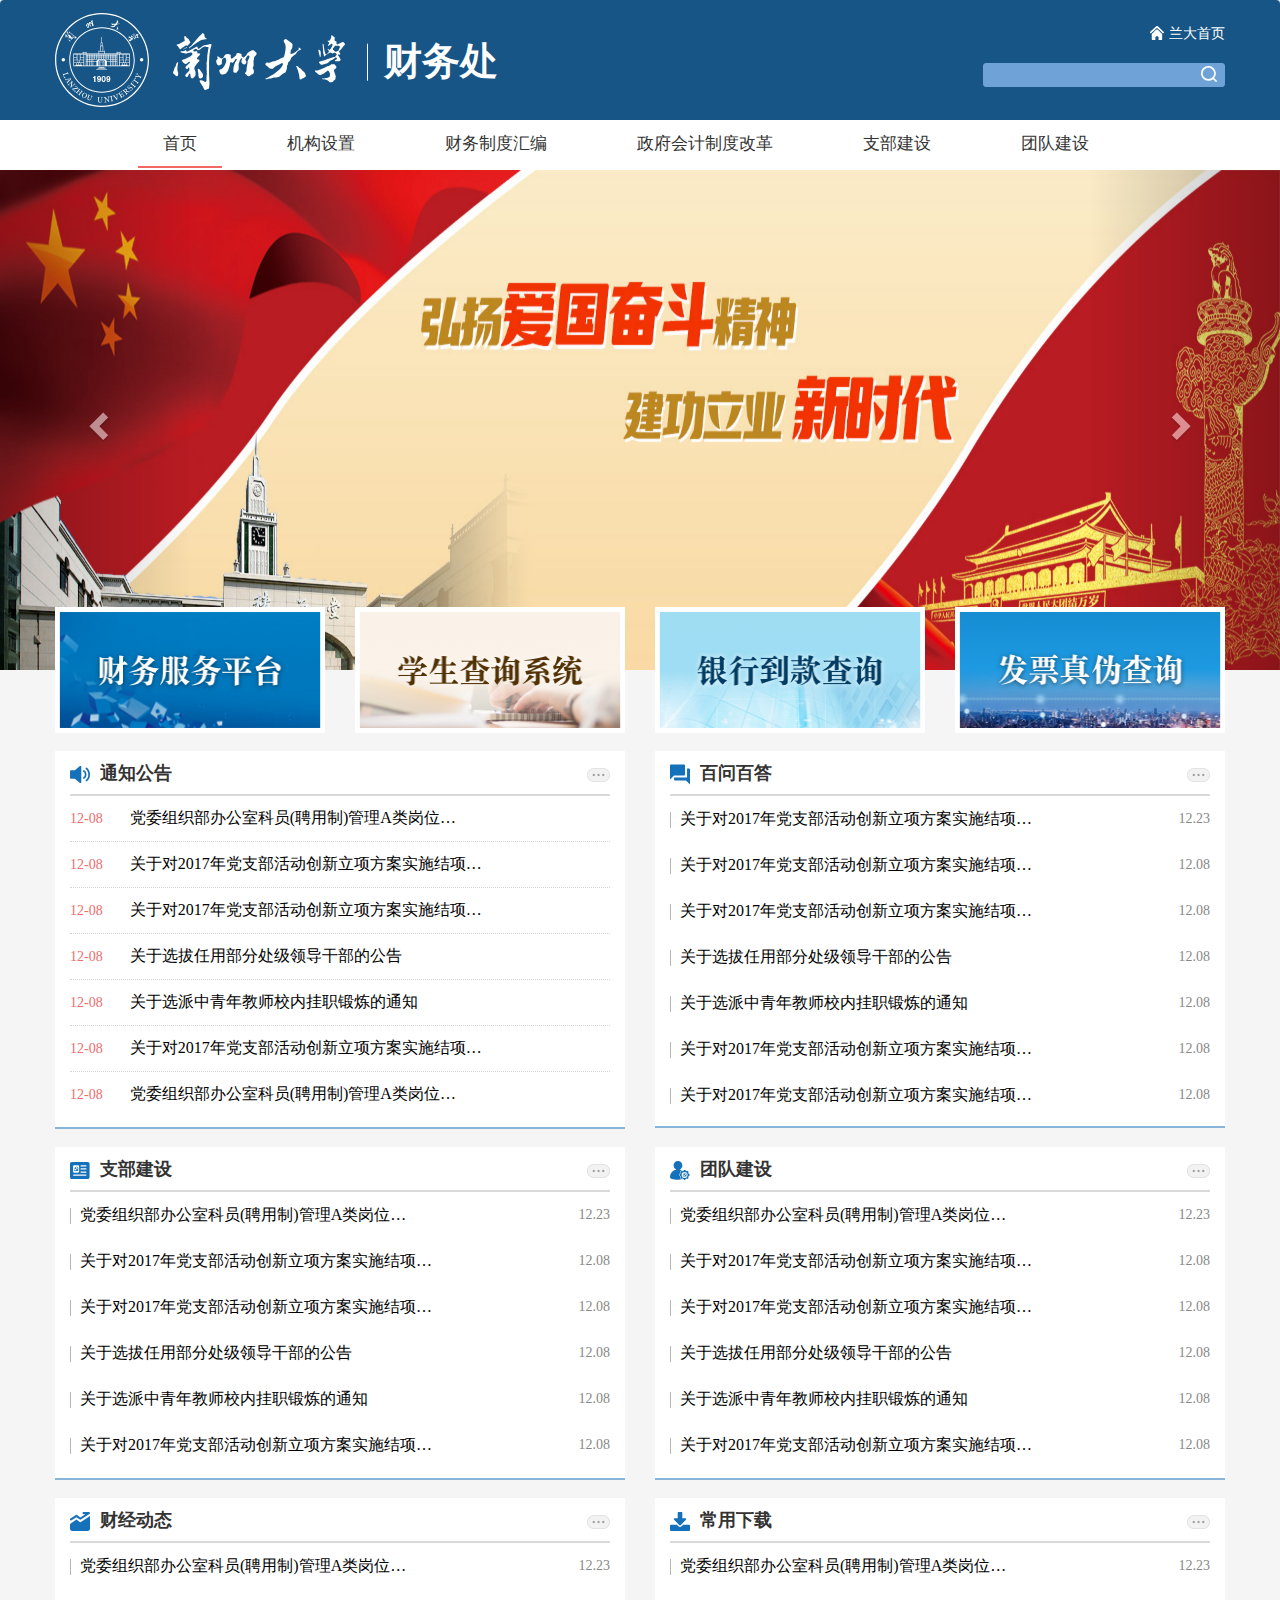
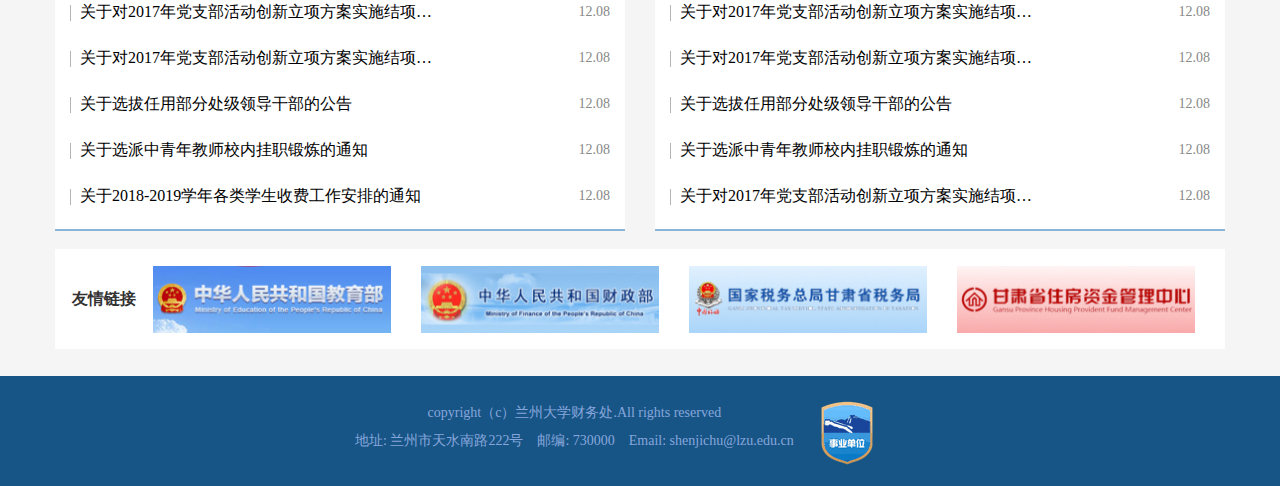
<file: lzu-cwc/index.html>
<!DOCTYPE html>
<html>
<head>
<meta content="IE=11.0000" http-equiv="X-UA-Compatible">
<meta http-equiv="Content-Type" content="text/html; charset=gb2312">
<meta http-equiv = "X-UA-Compatible" content = "chrome=1" >
<meta name="viewport" content="width=device-width,minimum-scale=1,maximum-scale=1,initial-scale=1,user-scalable=no">
<title>���ݴ�ѧ����</title>
<link rel="stylesheet" type="text/css" href="Theme/default/bootstrap-3.3.7-dist/css/bootstrap.css" />
<link rel="stylesheet" type="text/css" href="Theme/default/style.css" />
<script type="text/javascript" src="js/jquery-3.3.1.min.js"></script>	
<script type="text/javascript" src="Theme/default/bootstrap-3.3.7-dist/js/bootstrap.js"></script>
<script type="text/javascript" src="js/index.js"></script>
<script src="js/iconfont.js"></script>
</head>
<body>
<header>
	<nav class="navbar head navbar-default">
		<div class="container indent_lr15 mob_head_top">
			<div class="navbar-header indent_lr15">
				<button type="button" class="navbar-toggle collapsed" data-toggle="collapse" data-target="#bs-example-navbar-collapse-1" aria-expanded="false">
          <span class="sr-only">Toggle navigation</span>
          <span class="icon-bar"></span>
          <span class="icon-bar"></span>
          <span class="icon-bar"></span>
       </button>
			</div>
			<a class="top_left" href="">
				<img src="Theme/default/logo.svg">
			</a>
			<div class="top_right">				
				<a class="lzu_index"><img src="Theme/default/lzu_index.svg" />������ҳ</a>
				<form id="" class="input-group search_form" action="http://news.lzu.edu.cn/search/" method="get" target="_blank">
					<input type="hidden" name="human" value="yes">
					<input class="search_form_placetext" type="text" id="" value="" name="q" placeholder="">
					<button type="submit" class="btn-default" type="button">
						<img class="search_icon" src="Theme/default/search.svg" />
					</button>
				</form>
			</div>
		</div>
		
		<div class="navbar-collapse" style="background:#fff;border:none;">					
			<div class="container">					
				<div class="collapse navbar-collapse" id="bs-example-navbar-collapse-1"> 
				  <ul class="nav navbar-nav nav_style">
						<li class="dropdown">
						<a href="#" class="dropdown_menu_on">��ҳ</a>
						<ul class="dropdown-menu">
						</ul>
						</li>	
						<li class="dropdown">
						<a href="#" class="dropdown_padding">��������</a>
						<ul class="dropdown-menu">
						<li><a href="#"><span>��������</span></a></li>
						</ul>
						</li>										
						<li class="dropdown">
						<a href="#">�����ƶȻ��</a>
						<ul class="dropdown-menu">
						<li><a href="#"><span>�����ƶȻ��</span></a></li>
						<li><a href="#"><span>�����ƶȻ��</span></a></li>
						</ul>
						</li>						
						<li class="dropdown">
						<a href="#">��������ƶȸĸ�</a>
						<ul class="dropdown-menu">
							<li><a href="#"><span>��������ƶȸĸ�</span></a></li>
							<li><a href="#"><span>��������ƶȸĸ�</span></a></li>
							<li><a href="#"><span>��������ƶȸĸ�</span></a></li>
							</ul>
						</li>					
						<li class="dropdown">
						<a href="#">֧������</a>
						<ul class="dropdown-menu">			
						</ul>
						</li>					
						<li class="dropdown">
						<a href="#">�Ŷӽ���</a>
						<ul class="dropdown-menu">
						</ul>
						</li>	
	        </ul>
				</div>
			</div>
		</div>
	</nav>
	<!--����--����-->
</header>
<!--ͷ������-->
<main>
	<!--�ֲ���ʼ-->
	<div class="container-fluid">
		<div class="row">
			<div class="col-lg-12 col-xs-12 MobLunbo_minus15_style indent_lr15">
				<div id="myCarousel" class="carousel slide" data-ride="carousel">
					<!-- �ֲ���Carousel����Ŀ -->
					<div class="carousel-inner">
						<div class="item active"> 
							<img class="banner_pic" src="Theme/default/banner.jpg" alt="First slide">
						</div>
						<div class="item">
							<img class="banner_pic" src="Theme/default/bannertest.png" alt="Second slide">
						</div>
						<div class="item">
							<img class="banner_pic" src="Theme/default/bannertest1.png" alt="Third slide">
						</div>
					</div>
					<!-- �ֲ���Carousel������ -->
					<a class="left carousel-control" href="#myCarousel" role="button" data-slide="prev">
						<span class="glyphicon glyphicon-chevron-left" aria-hidden="true"></span>
						<span class="sr-only">Previous</span>
					</a>
					<a class="right carousel-control" href="#myCarousel" role="button" data-slide="next">
						<span class="glyphicon glyphicon-chevron-right" aria-hidden="true"></span>
						<span class="sr-only">Next</span>
					</a>
				</div>		
			</div>
		</div>
	</div>
	<!--�ֲ�����-->	
	<div class="clear"></div>
	<div class="container system_link indent_lr15">
		<ul class="row">
			<li class="col-lg-3 col-xs-6 "><a href=""><img src="Theme/default/FinancialServicePlatform.png"></a></li>
			<li class="col-lg-3 col-xs-6 "><a href=""><img src="Theme/default//StudentEenquirySystem.png"></a></li>
			<li class="col-lg-3 col-xs-6 "><a href=""><img src="Theme/default/BankRreceiptInquiry.png"></a></li>
			<li class="col-lg-3 col-xs-6 "><a href=""><img src="Theme/default/CheckInvoice.png"></a></li>
		</ul>
	</div>
	<div class="clear blank18"></div>
	<div class="container indent_lr15">
		<div class="row">
			<div class="col-lg-6 col-xs-12">
				<div class="item_con">
				<div class="item_title_con">
					<div class="item_title">
						֪ͨ����
						<svg class="icon" aria-hidden="true">
							<use xlink:href="#icon-gonggao"></use>
						</svg>
						<a class="more" href=""></a></div>				
				</div>
				<ul class="list_contain">
					<li class="list_notice"><span>12-08</span><a href="#" title="" target="_self">��ί��֯���칫�ҿ�Ա(Ƹ����)����A���λ��</a></li>
					<li class="list_notice"><span>12-08</span><a href="#" title="" target="_self">���ڶ�2017�굳֧������������ʵʩ���</a></li>
					<li class="list_notice"><span>12-08</span><a href="#" title="" target="_self">���ڶ�2017�굳֧������������ʵʩ���</a></li>
					<li class="list_notice"><span>12-08</span><a href="#" title="" target="_self">����ѡ�����ò��ִ����쵼�ɲ��Ĺ���</a></li>
					<li class="list_notice"><span>12-08</span><a href="#" title="" target="_self">����ѡ���������ʦУ�ڹ�ְ������֪ͨ</a></li>
					<li class="list_notice"><span>12-08</span><a href="#" title="" target="_self">���ڶ�2017�굳֧������������ʵʩ���</a></li>
					<li class="list_notice"><span>12-08</span><a href="#" title="" target="_self">��ί��֯���칫�ҿ�Ա(Ƹ����)����A���λ��</a></li>
				</ul>				
				</div>
			</div>
			<div class="col-lg-6 col-xs-12">
				<div class="item_con item_bwbd">
				<div class="item_title_con">
					<div class="item_title">
							���ʰٴ�
						<svg class="icon" aria-hidden="true">
							<use xlink:href="#icon-baiwenbaida"></use>
						</svg>
						<a class="more" href=""></a>
					</div>				
				</div>
				<ul class="list_contain">
					<li class="item_list"><span>12.23</span><a href="#" title="" target="_self">���ڶ�2017�굳֧������������ʵʩ���</a></li>
					<li class="item_list"><span>12.08</span><a href="#" title="" target="_self">���ڶ�2017�굳֧������������ʵʩ���</a></li>
					<li class="item_list"><span>12.08</span><a href="#" title="" target="_self">���ڶ�2017�굳֧������������ʵʩ���</a></li>
					<li class="item_list"><span>12.08</span><a href="#" title="" target="_self">����ѡ�����ò��ִ����쵼�ɲ��Ĺ���</a></li>
					<li class="item_list"><span>12.08</span><a href="#" title="" target="_self">����ѡ���������ʦУ�ڹ�ְ������֪ͨ</a></li>
					<li class="item_list"><span>12.08</span><a href="#" title="" target="_self">���ڶ�2017�굳֧������������ʵʩ���</a></li>
					<li class="item_list"><span>12.08</span><a href="#" title="" target="_self">���ڶ�2017�굳֧������������ʵʩ���</a></li>
				</ul>
			</div>
			</div>
		</div>
		
		<div class="row">
			<div class="col-lg-6 col-xs-12">
				<div class="item_con">
				<div class="item_title_con">
					<div class="item_title">
						֧������
						<svg class="icon" aria-hidden="true">
							<use xlink:href="#icon-zhibujianshe"></use>
						</svg>
						<a class="more" href=""></a></div>				
				</div>
				<ul class="list_contain">
					<li class="item_list"><span>12.23</span><a href="#" title="" target="_self">��ί��֯���칫�ҿ�Ա(Ƹ����)����A���λ��</a></li>
					<li class="item_list"><span>12.08</span><a href="#" title="" target="_self">���ڶ�2017�굳֧������������ʵʩ���</a></li>
					<li class="item_list"><span>12.08</span><a href="#" title="" target="_self">���ڶ�2017�굳֧������������ʵʩ���</a></li>
					<li class="item_list"><span>12.08</span><a href="#" title="" target="_self">����ѡ�����ò��ִ����쵼�ɲ��Ĺ���</a></li>
					<li class="item_list"><span>12.08</span><a href="#" title="" target="_self">����ѡ���������ʦУ�ڹ�ְ������֪ͨ</a></li>
					<li class="item_list"><span>12.08</span><a href="#" title="" target="_self">���ڶ�2017�굳֧������������ʵʩ���</a></li>
				</ul>
			</div>
			</div>
			<div class="col-lg-6 col-xs-12">
				<div class="item_con">
				<div class="item_title_con">
					<div class="item_title">
						<svg class="icon" aria-hidden="true">
							<use xlink:href="#icon-tuanduijianshe"></use>
						</svg>
						�Ŷӽ���
						<a class="more" href=""></a></div>				
				</div>
				<ul class="list_contain">
					<li class="item_list"><span>12.23</span><a href="#" title="" target="_self">��ί��֯���칫�ҿ�Ա(Ƹ����)����A���λ��</a></li>
					<li class="item_list"><span>12.08</span><a href="#" title="" target="_self">���ڶ�2017�굳֧������������ʵʩ���</a></li>
					<li class="item_list"><span>12.08</span><a href="#" title="" target="_self">���ڶ�2017�굳֧������������ʵʩ���</a></li>
					<li class="item_list"><span>12.08</span><a href="#" title="" target="_self">����ѡ�����ò��ִ����쵼�ɲ��Ĺ���</a></li>
					<li class="item_list"><span>12.08</span><a href="#" title="" target="_self">����ѡ���������ʦУ�ڹ�ְ������֪ͨ</a></li>
					<li class="item_list"><span>12.08</span><a href="#" title="" target="_self">���ڶ�2017�굳֧������������ʵʩ���</a></li>
				</ul>
			</div>
			</div>
		</div>

		
		<div class="row">
			<div class="col-lg-6 col-xs-12">
				<div class="item_con">
				<div class="item_title_con">
					<div class="item_title">
						�ƾ���̬
						<svg class="icon" aria-hidden="true">
							<use xlink:href="#icon-caijingdongtai"></use>
						</svg>
						<a class="more" href=""></a></div>				
				</div>
				<ul class="list_contain">
					<li class="item_list"><span>12.23</span><a href="#" title="" target="_self">��ί��֯���칫�ҿ�Ա(Ƹ����)����A���λ��</a></li>
					<li class="item_list"><span>12.08</span><a href="#" title="" target="_self">���ڶ�2017�굳֧������������ʵʩ���</a></li>
					<li class="item_list"><span>12.08</span><a href="#" title="" target="_self">���ڶ�2017�굳֧������������ʵʩ���</a></li>
					<li class="item_list"><span>12.08</span><a href="#" title="" target="_self">����ѡ�����ò��ִ����쵼�ɲ��Ĺ���</a></li>
					<li class="item_list"><span>12.08</span><a href="#" title="" target="_self">����ѡ���������ʦУ�ڹ�ְ������֪ͨ</a></li>
					<li class="item_list"><span>12.08</span><a href="#" title="" target="_self">����2018-2019ѧ�����ѧ���շѹ������ŵ�֪ͨ</a></li>
					</ul>
				</div>
			</div>
			<div class="col-lg-6 col-xs-12">
				<div class="item_con">
				<div class="item_title_con">
					<div class="item_title">
						��������
						<svg class="icon" aria-hidden="true">
							<use xlink:href="#icon-changyongxiazai"></use>
						</svg>
						<a class="more" href=""></a>
					</div>				
				</div>
				<ul class="list_contain">
					<li class="item_list"><span>12.23</span><a href="#" title="" target="_self">��ί��֯���칫�ҿ�Ա(Ƹ����)����A���λ��</a></li>
					<li class="item_list"><span>12.08</span><a href="#" title="" target="_self">���ڶ�2017�굳֧������������ʵʩ���</a></li>
					<li class="item_list"><span>12.08</span><a href="#" title="" target="_self">���ڶ�2017�굳֧������������ʵʩ���</a></li>
					<li class="item_list"><span>12.08</span><a href="#" title="" target="_self">����ѡ�����ò��ִ����쵼�ɲ��Ĺ���</a></li>
					<li class="item_list"><span>12.08</span><a href="#" title="" target="_self">����ѡ���������ʦУ�ڹ�ְ������֪ͨ</a></li>
					<li class="item_list"><span>12.08</span><a href="#" title="" target="_self">���ڶ�2017�굳֧������������ʵʩ���</a></li>
					</ul>
			</div>
			</div>
		</div>

		<div class="row">
			<div class="link">
				<div class="link_con">
			<span class="col-lg-1 col-xs-12 indent_la15 ">��������</span>
			<ul class="col-lg-11 col-xs-12 indent_lr15 ">				
				<li class="col-lg-3 col-xs-12 link_list"><a href=""><img src="Theme/default//jiaoYuBu.jpg"/></a></li>
				<li class="col-lg-3 col-xs-12 link_list"><a href=""><img src="Theme/default/caiZhengBu.jpg"/></a></li>
				<li class="col-lg-3 col-xs-12 link_list"><a href=""><img src="Theme/default/shuiWuJu.jpg"/></a></li>
				<li class="col-lg-3 col-xs-12 link_list"><a href=""><img src="Theme/default/zhuFangGuanLiZhongXin.jpg"/></a></li>
			</ul>
			</div>
			</div>
		</div>

	</div>
</main>
<footer>
	<div class="container-fluid">
		<div class="container ">
			<div class="footer_text">
			<span>
			copyright��c�����ݴ�ѧ����.All rights reserved<br/>��ַ: ��������ˮ��·222�š��ʱ�: 730000��Email: shenjichu@lzu.edu.cn<br />
	    </span>
		<a href="http://bszs.conac.cn/sitename?method=show&id=5701B3C7A3E46C8FE053022819AC1458" target="_blank"><img src="Theme/default/shiye_icon.png" /></a>	
		</div>
		</div>
	</div>
</footer>
	
</body>
</html>
</file>
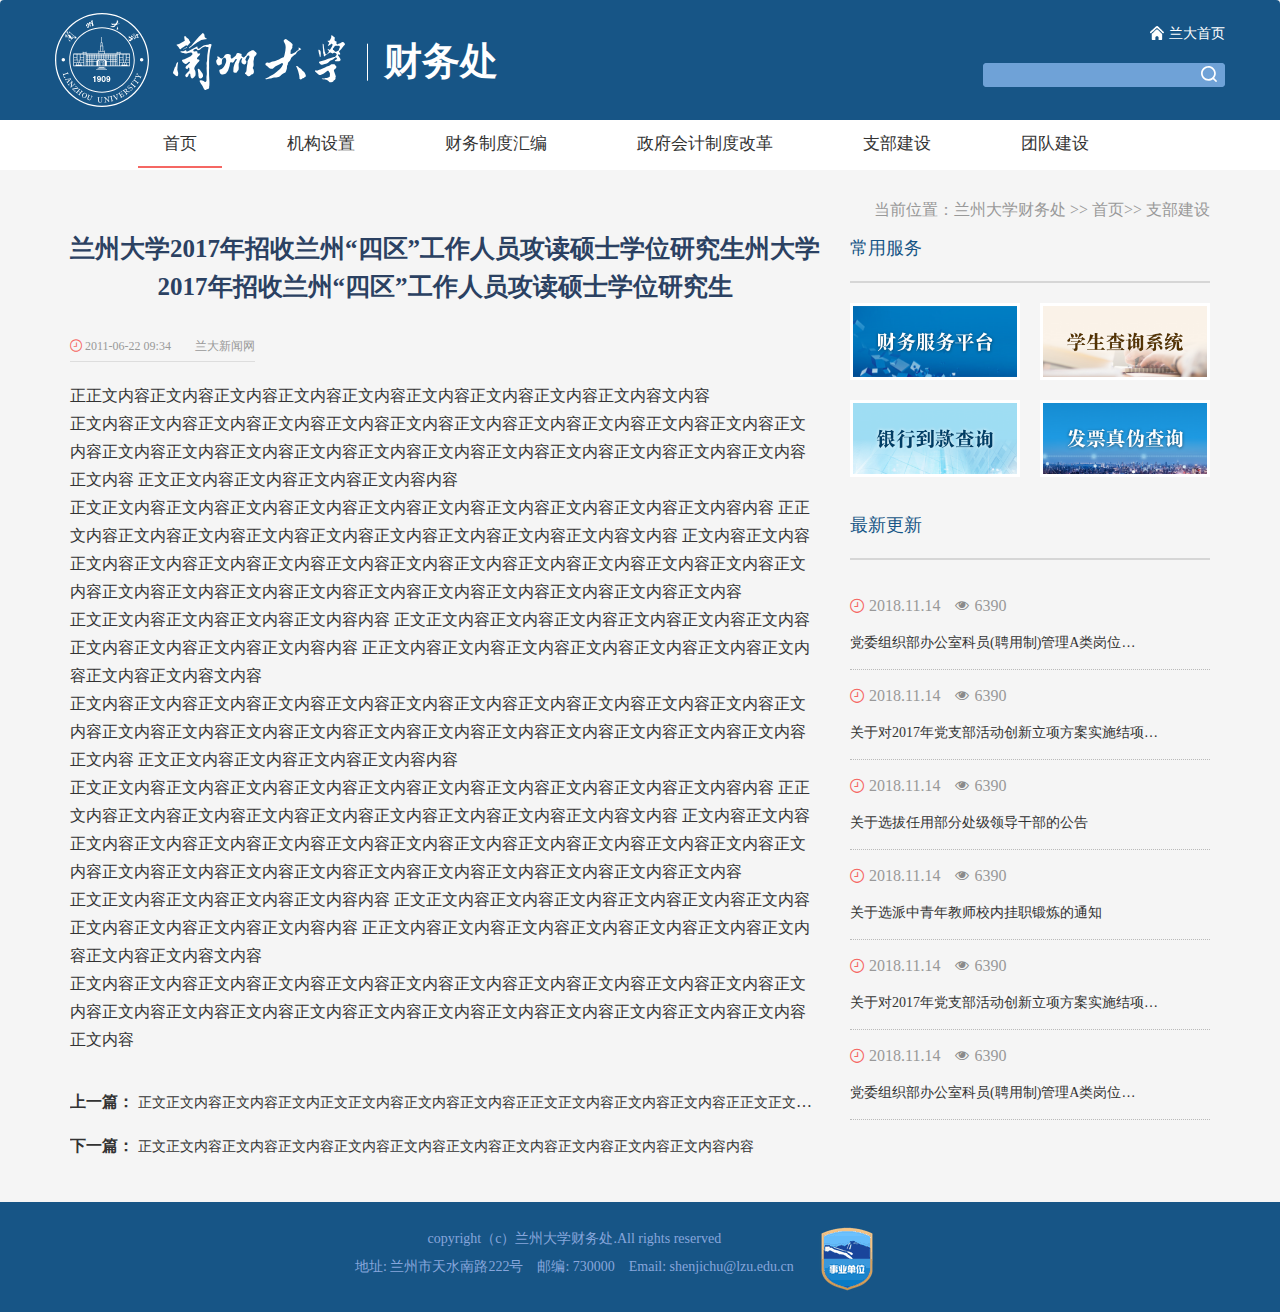
<file: lzu-cwc/article.html>
<!DOCTYPE html>
<html>
<head>
<meta content="IE=11.0000" http-equiv="X-UA-Compatible">
<meta http-equiv="Content-Type" content="text/html; charset=gb2312">
<meta http-equiv = "X-UA-Compatible" content = "chrome=1" >
<meta name="viewport" content="width=device-width,minimum-scale=1,maximum-scale=1,initial-scale=1,user-scalable=no">
<title>���ݴ�ѧ����</title>
<link rel="stylesheet" type="text/css" href="Theme/default/bootstrap-3.3.7-dist/css/bootstrap.css" />
<link rel="stylesheet" type="text/css" href="Theme/default/style.css" />
<link rel="stylesheet" type="text/css" href="Theme/default/iconfont.css" />
<script type="text/javascript" src="js/jquery-3.3.1.min.js"></script>	
<script type="text/javascript" src="Theme/default/bootstrap-3.3.7-dist/js/bootstrap.js"></script>
<script type="text/javascript" src="js/index.js"></script>
<script src="js/iconfont.js"></script>
</head>
<body>
<header>
	<nav class="navbar head navbar-default">
		<div class="container indent_lr15 mob_head_top">
			<div class="navbar-header indent_lr15">
				<button type="button" class="navbar-toggle collapsed" data-toggle="collapse" data-target="#bs-example-navbar-collapse-1" aria-expanded="false">
          <span class="sr-only">Toggle navigation</span>
          <span class="icon-bar"></span>
          <span class="icon-bar"></span>
          <span class="icon-bar"></span>
       </button>
			</div>
			<a class="top_left" href="">
				<img src="Theme/default/logo.svg">
			</a>
			<div class="top_right">				
				<a class="lzu_index"><img src="Theme/default/lzu_index.svg" />������ҳ</a>
				<form id="" class="input-group search_form" action="http://news.lzu.edu.cn/search/" method="get" target="_blank">
					<input type="hidden" name="human" value="yes">
					<input class="search_form_placetext" type="text" id="" value="" name="q" placeholder="">
					<button type="submit" class="btn-default" type="button">
						<img class="search_icon" src="Theme/default/search.svg" />
					</button>
				</form>
			</div>
		</div>
		
		<div class="navbar-collapse" style="background:#fff;border:none;">					
			<div class="container">					
				<div class="collapse navbar-collapse" id="bs-example-navbar-collapse-1"> 
				  <ul class="nav navbar-nav nav_style">
						<li class="dropdown">
						<a href="#" class="dropdown_menu_on">��ҳ</a>
						<ul class="dropdown-menu">
						</ul>
						</li>	
						<li class="dropdown">
						<a href="#" class="dropdown_padding">��������</a>
						<ul class="dropdown-menu">
						<li><a href="#"><span>��������</span></a></li>
						</ul>
						</li>										
						<li class="dropdown">
						<a href="#">�����ƶȻ��</a>
						<ul class="dropdown-menu">
						<li><a href="#"><span>�����ƶȻ��</span></a></li>
						<li><a href="#"><span>�����ƶȻ��</span></a></li>
						</ul>
						</li>						
						<li class="dropdown">
						<a href="#">��������ƶȸĸ�</a>
						<ul class="dropdown-menu">
							<li><a href="#"><span>��������ƶȸĸ�</span></a></li>
							<li><a href="#"><span>��������ƶȸĸ�</span></a></li>
							<li><a href="#"><span>��������ƶȸĸ�</span></a></li>
							</ul>
						</li>					
						<li class="dropdown">
						<a href="#">֧������</a>
						<ul class="dropdown-menu">			
						</ul>
						</li>					
						<li class="dropdown">
						<a href="#">�Ŷӽ���</a>
						<ul class="dropdown-menu">
						</ul>
						</li>	
	        </ul>
				</div>
			</div>
		</div>
	</nav>
	<!--����--����-->
</header>
<!--ͷ������-->
<main>	
	<div class="container indent_lr15">
		<div class="row">
			<div class="positions position_list_art col-lg-12 col-xs-12">
				<p class="indent_lrMinus15">��ǰλ�ã�<a href="#">���ݴ�ѧ����</a> >> <a href="#">��ҳ>> </a>֧������</p>
			</div>
		</div>		
		<section class="row main_sec">
			<div class="col-lg-8 col-xs-12">
				<div class="article">
					<h3>���ݴ�ѧ2017����������&ldquo;����&rdquo;������Ա����˶ʿѧλ�о����ݴ�ѧ2017����������&ldquo;����&rdquo;������Ա����˶ʿѧλ�о���</h3>  
				   <div class="infoBox">
						<i class="iconfont icon-shizhong3"></i>
						 2011-06-22 09:34&emsp;&emsp;����������
				   </div>
				  <div id="news">
						<p>	 
						��������������������������������������������������������������������������������<br/>
				
						������������������������������������������������������������������������������������������������������������������������������������������������������������������������������������������������
						����������������������������������������<br/>
				
						����������������������������������������������������������������������������������������
						��������������������������������������������������������������������������������
				
						������������������������������������������������������������������������������������������������������������������������������������������������������������������������������������������������<br/>
				
						����������������������������������������
				
						����������������������������������������������������������������������������������������
						��������������������������������������������������������������������������������<br/>
				
						������������������������������������������������������������������������������������������������������������������������������������������������������������������������������������������������
				
						����������������������������������������<br/>
				
						����������������������������������������������������������������������������������������
						��������������������������������������������������������������������������������
				
						������������������������������������������������������������������������������������������������������������������������������������������������������������������������������������������������<br/>
				
						����������������������������������������
				
						����������������������������������������������������������������������������������������
						��������������������������������������������������������������������������������<br/>
				
						������������������������������������������������������������������������������������������������������������������������������������������������������������������������������������������������
						</p>
					</div>		  
					<div class="clear blank20"></div>				
					<div class="clear blank10"></div>
				<div class="other">
				  <p><strong>��һƪ��</strong> <a href="">����������������������������������������������������������������������������������������������������������������������������������������������������������������������������������������������������������������</a> </p>
				  <p><strong>��һƪ��</strong> <a href="">����������������������������������������������������������������������������������������</a> </p>
				</div>
			</div>
			</div>				
			<div class="col-lg-4 col-xs-12">
				<div class="rmain_top">
					<h2>���÷���</h2>
					<ul class="sub_sys_link">
						<li><a href=""><img src="Theme/default/FinancialServicePlatform.png"></a></li>
						<li><a href=""><img src="Theme/default//StudentEenquirySystem.png"></a></li>
						<li><a href=""><img src="Theme/default/BankRreceiptInquiry.png"></a></li>
						<li><a href=""><img src="Theme/default/CheckInvoice.png"></a></li>
					</ul>
				</div>
				<div class="clear blank20"></div>
				<div class="lastupdate">
					<h2>���¸���</h2>
					<ul>
						<li>
							<div class="thumb"><i class="iconfont icon-shizhong3"></i>2018.11.14<i class="iconfont icon-yanjing1-copy"></i>6390</div>
							<a href="">��ί��֯���칫�ҿ�Ա(Ƹ����)����A���λ��</a>
						</li>
						<li>
							<div class="thumb"><i class="iconfont icon-shizhong3"></i>2018.11.14<i class="iconfont icon-yanjing1-copy"></i>6390</div>
							<a href="">���ڶ�2017�굳֧������������ʵʩ���</a>
						</li>
						<li>
							<div class="thumb"><i class="iconfont icon-shizhong3"></i>2018.11.14<i class="iconfont icon-yanjing1-copy"></i>6390</div>
							<a href="">����ѡ�����ò��ִ����쵼�ɲ��Ĺ���</a>
						</li>
						<li>
							<div class="thumb"><i class="iconfont icon-shizhong3"></i>2018.11.14<i class="iconfont icon-yanjing1-copy"></i>6390</div>
							<a href="">����ѡ���������ʦУ�ڹ�ְ������֪ͨ</a>
						</li>
						<li>
							<div class="thumb"><i class="iconfont icon-shizhong3"></i>2018.11.14<i class="iconfont icon-yanjing1-copy"></i>6390</div>
							<a href="">���ڶ�2017�굳֧������������ʵʩ���</a>
						</li>
						<li>
							<div class="thumb"><i class="iconfont icon-shizhong3"></i>2018.11.14<i class="iconfont icon-yanjing1-copy"></i>6390</div>
							<a href="">��ί��֯���칫�ҿ�Ա(Ƹ����)����A���λ��</a>
						</li>
					</ul>
			</div>
			</div>
		</section>	
	</div>
</main>
<footer>
	<div class="container-fluid">
		<div class="container ">
			<div class="footer_text">
			<span>
			copyright��c�����ݴ�ѧ����.All rights reserved<br/>��ַ: ��������ˮ��·222�š��ʱ�: 730000��Email: shenjichu@lzu.edu.cn<br />
	    </span>
		<a href="http://bszs.conac.cn/sitename?method=show&id=5701B3C7A3E46C8FE053022819AC1458" target="_blank"><img src="Theme/default/shiye_icon.png" /></a>	
		</div>
		</div>
	</div>
</footer>

</body>
</html>
</file>
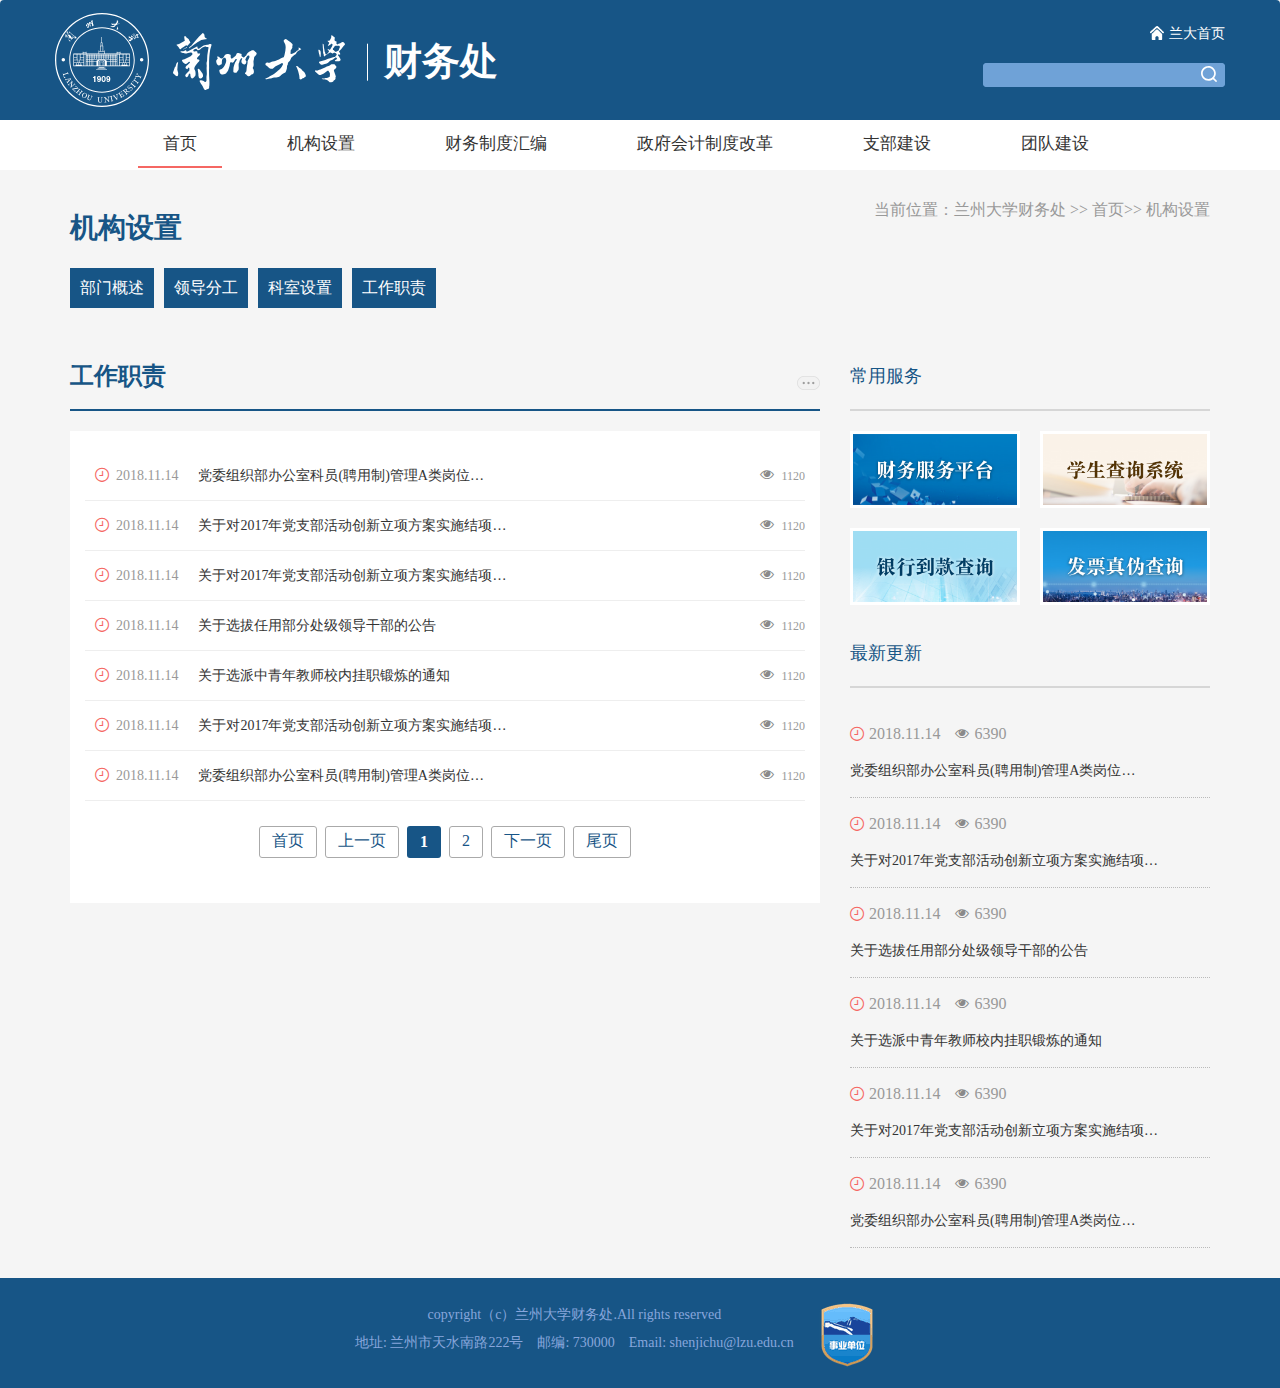
<file: lzu-cwc/list.html>
<!DOCTYPE html>
<html>
<head>
<meta content="IE=11.0000" http-equiv="X-UA-Compatible">
<meta http-equiv="Content-Type" content="text/html; charset=gb2312">
<meta http-equiv = "X-UA-Compatible" content = "chrome=1" >
<meta name="viewport" content="width=device-width,minimum-scale=1,maximum-scale=1,initial-scale=1,user-scalable=no">
<title>���ݴ�ѧ����</title>
<link rel="stylesheet" type="text/css" href="Theme/default/bootstrap-3.3.7-dist/css/bootstrap.css" />
<link rel="stylesheet" type="text/css" href="Theme/default/style.css" />
<link rel="stylesheet" type="text/css" href="Theme/default/iconfont.css" />
<script type="text/javascript" src="js/jquery-3.3.1.min.js"></script>	
<script type="text/javascript" src="Theme/default/bootstrap-3.3.7-dist/js/bootstrap.js"></script>
<script type="text/javascript" src="js/index.js"></script>
<script src="js/iconfont.js"></script>
</head>
<body>
<header>
	<nav class="navbar head navbar-default">
		<div class="container indent_lr15 mob_head_top">
			<div class="navbar-header indent_lr15">
				<button type="button" class="navbar-toggle collapsed" data-toggle="collapse" data-target="#bs-example-navbar-collapse-1" aria-expanded="false">
          <span class="sr-only">Toggle navigation</span>
          <span class="icon-bar"></span>
          <span class="icon-bar"></span>
          <span class="icon-bar"></span>
       </button>
			</div>
			<a class="top_left" href="">
				<img src="Theme/default/logo.svg">
			</a>
			<div class="top_right">				
				<a class="lzu_index"><img src="Theme/default/lzu_index.svg" />������ҳ</a>
				<form id="" class="input-group search_form" action="http://news.lzu.edu.cn/search/" method="get" target="_blank">
					<input type="hidden" name="human" value="yes">
					<input class="search_form_placetext" type="text" id="" value="" name="q" placeholder="">
					<button type="submit" class="btn-default" type="button">
						<img class="search_icon" src="Theme/default/search.svg" />
					</button>
				</form>
			</div>
		</div>
		
		<div class="navbar-collapse" style="background:#fff;border:none;">					
			<div class="container">					
				<div class="collapse navbar-collapse" id="bs-example-navbar-collapse-1"> 
				  <ul class="nav navbar-nav nav_style">
						<li class="dropdown">
						<a href="#" class="dropdown_menu_on">��ҳ</a>
						<ul class="dropdown-menu">
						</ul>
						</li>	
						<li class="dropdown">
						<a href="#" class="dropdown_padding">��������</a>
						<ul class="dropdown-menu">
						<li><a href="#"><span>��������</span></a></li>
						</ul>
						</li>										
						<li class="dropdown">
						<a href="#">�����ƶȻ��</a>
						<ul class="dropdown-menu">
						<li><a href="#"><span>�����ƶȻ��</span></a></li>
						<li><a href="#"><span>�����ƶȻ��</span></a></li>
						</ul>
						</li>						
						<li class="dropdown">
						<a href="#">��������ƶȸĸ�</a>
						<ul class="dropdown-menu">
							<li><a href="#"><span>��������ƶȸĸ�</span></a></li>
							<li><a href="#"><span>��������ƶȸĸ�</span></a></li>
							<li><a href="#"><span>��������ƶȸĸ�</span></a></li>
							</ul>
						</li>					
						<li class="dropdown">
						<a href="#">֧������</a>
						<ul class="dropdown-menu">			
						</ul>
						</li>					
						<li class="dropdown">
						<a href="#">�Ŷӽ���</a>
						<ul class="dropdown-menu">
						</ul>
						</li>	
	        </ul>
				</div>
			</div>
		</div>
	</nav>
	<!--����--����-->
</header>
<!--ͷ������-->
<main>	
	<div class="container indent_lr15">
		<section class="row nav_sec">
			<div class="col-lg-12 col-xs-12">
			<div class="title_sec">
				<h3 class="col-lg-8 col-xs-12">
				��������
				</h3>				
				<div class="positions col-lg-4 col-xs-12">
				<p>��ǰλ�ã�<a href="#">���ݴ�ѧ����</a> >> <a href="#">��ҳ>> </a>��������</p>
				</div>				
				<div class="col-lg-12 col-xs-12">
				<ul>
					<li><a href="">���Ÿ���</a></li>
					<li><a href="">�쵼�ֹ�</a></li>
					<li><a href="">��������</a></li>
					<li><a href="">����ְ��</a></li>
				</ul>
				</div>
			</div>
		</div>	
		</section>	
		<section class="row main_sec">
			<div class="col-lg-8 col-xs-12">
				<div class="lmain_item_con">
					<h2>����ְ��<a class="more_sec" href=""></a></h2>
					<ul class="lmain_item_listpage">
						<li><span><i class="iconfont icon-shizhong3"></i>2018.11.14</span><span><i class="iconfont icon-yanjing1-copy"></i>1120</span><a href="#" title="" target="_self">��ί��֯���칫�ҿ�Ա(Ƹ����)����A���λ��</a></li>
						<li><span><i class="iconfont icon-shizhong3"></i>2018.11.14</span><span><i class="iconfont icon-yanjing1-copy"></i>1120</span><a href="#" title="" target="_self">���ڶ�2017�굳֧������������ʵʩ���</a></li>
						<li><span><i class="iconfont icon-shizhong3"></i>2018.11.14</span><span><i class="iconfont icon-yanjing1-copy"></i>1120</span><a href="#" title="" target="_self">���ڶ�2017�굳֧������������ʵʩ���</a></li>
						<li><span><i class="iconfont icon-shizhong3"></i>2018.11.14</span><span><i class="iconfont icon-yanjing1-copy"></i>1120</span><a href="#" title="" target="_self">����ѡ�����ò��ִ����쵼�ɲ��Ĺ���</a></li>
						<li><span><i class="iconfont icon-shizhong3"></i>2018.11.14</span><span><i class="iconfont icon-yanjing1-copy"></i>1120</span><a href="#" title="" target="_self">����ѡ���������ʦУ�ڹ�ְ������֪ͨ</a></li>
						<li><span><i class="iconfont icon-shizhong3"></i>2018.11.14</span><span><i class="iconfont icon-yanjing1-copy"></i>1120</span><a href="#" title="" target="_self">���ڶ�2017�굳֧������������ʵʩ���</a></li>
						<li><span><i class="iconfont icon-shizhong3"></i>2018.11.14</span><span><i class="iconfont icon-yanjing1-copy"></i>1120</span><a href="#" title="" target="_self">��ί��֯���칫�ҿ�Ա(Ƹ����)����A���λ��</a></li>
					  <div class="page" id="page">
					  	<a href="">��ҳ</a>
					  	<a href="">��һҳ</a>
					  	<a href="#" class="pageNum current">1</a>
					  	<a href="#" class="dataTemp">2</a>
					  	<a href="">��һҳ</a>
					  	<a href="">βҳ</a>
					  </div>
					</ul>				
				</div>
			</div>				
			<div class="col-lg-4 col-xs-12">
				<div class="rmain_top">
					<h2>���÷���</h2>
					<ul class="sub_sys_link">
						<li><a href=""><img src="Theme/default/FinancialServicePlatform.png"></a></li>
						<li><a href=""><img src="Theme/default//StudentEenquirySystem.png"></a></li>
						<li><a href=""><img src="Theme/default/BankRreceiptInquiry.png"></a></li>
						<li><a href=""><img src="Theme/default/CheckInvoice.png"></a></li>
					</ul>
				</div>
				<div class="clear blank20"></div>
				<div class="lastupdate">
					<h2>���¸���</h2>
					<ul>
						<li>
							<div class="thumb"><i class="iconfont icon-shizhong3"></i>2018.11.14<i class="iconfont icon-yanjing1-copy"></i>6390</div>
							<a href="">��ί��֯���칫�ҿ�Ա(Ƹ����)����A���λ��</a>
						</li>
						<li>
							<div class="thumb"><i class="iconfont icon-shizhong3"></i>2018.11.14<i class="iconfont icon-yanjing1-copy"></i>6390</div>
							<a href="">���ڶ�2017�굳֧������������ʵʩ���</a>
						</li>
						<li>
							<div class="thumb"><i class="iconfont icon-shizhong3"></i>2018.11.14<i class="iconfont icon-yanjing1-copy"></i>6390</div>
							<a href="">����ѡ�����ò��ִ����쵼�ɲ��Ĺ���</a>
						</li>
						<li>
							<div class="thumb"><i class="iconfont icon-shizhong3"></i>2018.11.14<i class="iconfont icon-yanjing1-copy"></i>6390</div>
							<a href="">����ѡ���������ʦУ�ڹ�ְ������֪ͨ</a>
						</li>
						<li>
							<div class="thumb"><i class="iconfont icon-shizhong3"></i>2018.11.14<i class="iconfont icon-yanjing1-copy"></i>6390</div>
							<a href="">���ڶ�2017�굳֧������������ʵʩ���</a>
						</li>
						<li>
							<div class="thumb"><i class="iconfont icon-shizhong3"></i>2018.11.14<i class="iconfont icon-yanjing1-copy"></i>6390</div>
							<a href="">��ί��֯���칫�ҿ�Ա(Ƹ����)����A���λ��</a>
						</li>
					</ul>
			</div>
			</div>
		</section>
		
	</div>
</main>

<footer>
	<div class="container-fluid">
		<div class="container ">
			<div class="footer_text">
			<span>
			copyright��c�����ݴ�ѧ����.All rights reserved<br/>��ַ: ��������ˮ��·222�š��ʱ�: 730000��Email: shenjichu@lzu.edu.cn<br />
	    </span>
		<a href="http://bszs.conac.cn/sitename?method=show&id=5701B3C7A3E46C8FE053022819AC1458" target="_blank"><img src="Theme/default/shiye_icon.png" /></a>	
		</div>
		</div>
	</div>
</footer>

</body>
</html>
</file>
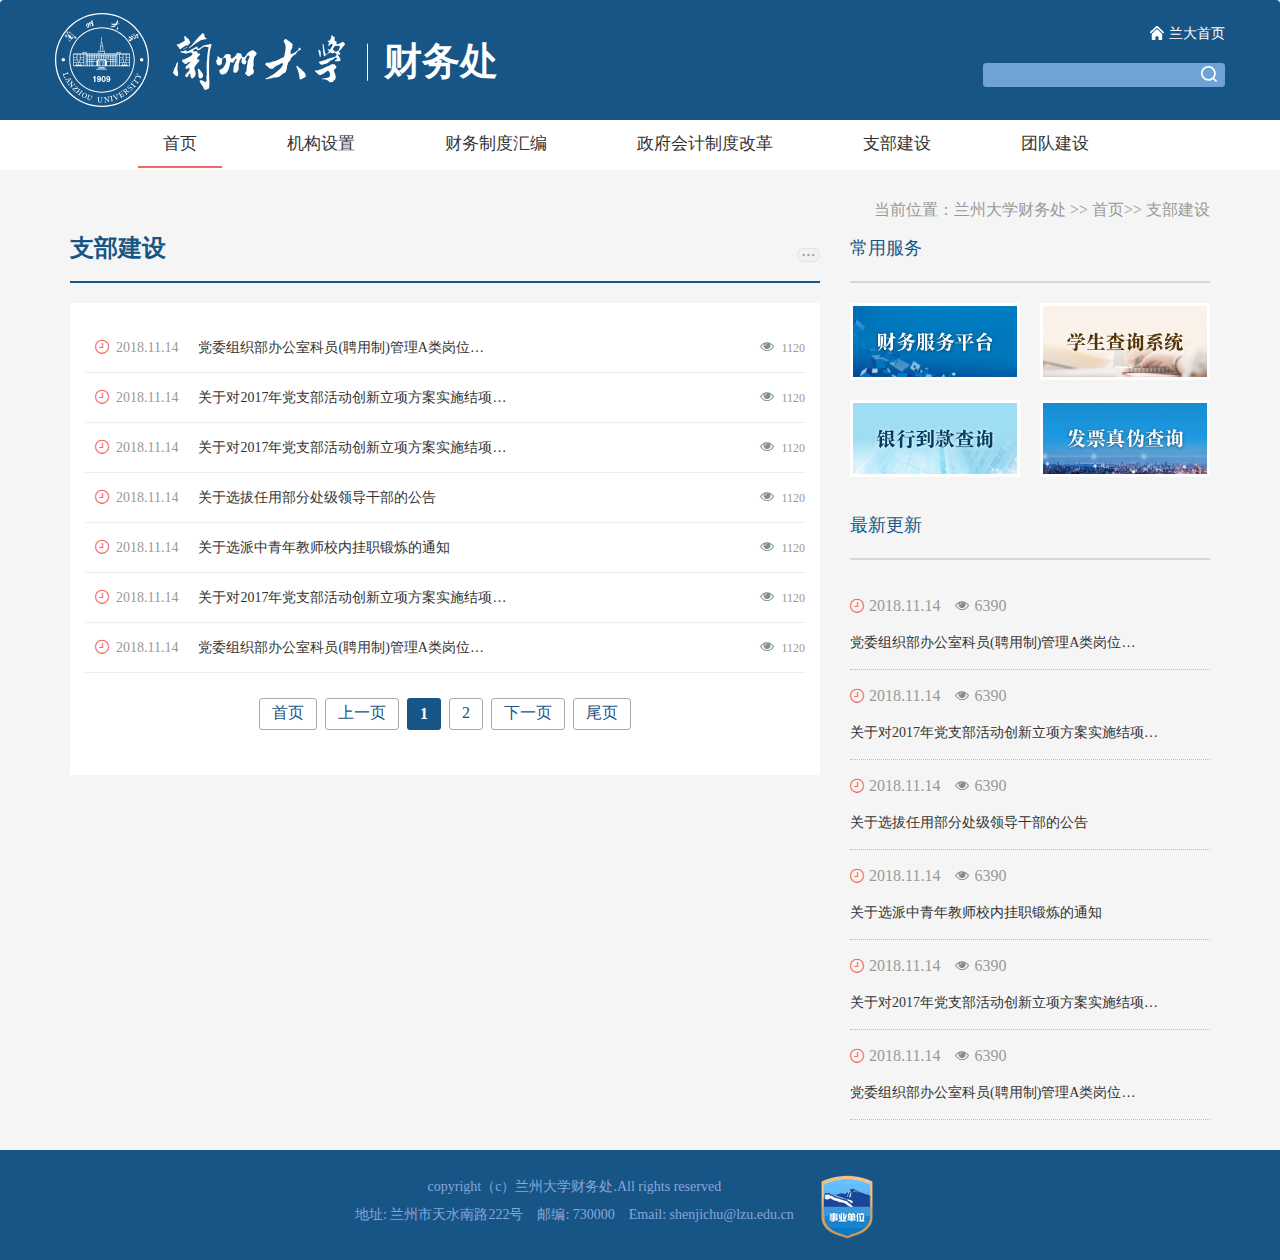
<file: lzu-cwc/list_noparent.html>
<!DOCTYPE html>
<html>
<head>
<meta content="IE=11.0000" http-equiv="X-UA-Compatible">
<meta http-equiv="Content-Type" content="text/html; charset=gb2312">
<meta http-equiv = "X-UA-Compatible" content = "chrome=1" >
<meta name="viewport" content="width=device-width,minimum-scale=1,maximum-scale=1,initial-scale=1,user-scalable=no">
<title>���ݴ�ѧ����</title>
<link rel="stylesheet" type="text/css" href="Theme/default/bootstrap-3.3.7-dist/css/bootstrap.css" />
<link rel="stylesheet" type="text/css" href="Theme/default/style.css" />
<link rel="stylesheet" type="text/css" href="Theme/default/iconfont.css" />
<script type="text/javascript" src="js/jquery-3.3.1.min.js"></script>	
<script type="text/javascript" src="Theme/default/bootstrap-3.3.7-dist/js/bootstrap.js"></script>
<script type="text/javascript" src="js/index.js"></script>
<script src="js/iconfont.js"></script>
</head>
<body>
<header>
	<nav class="navbar head navbar-default">
		<div class="container indent_lr15 mob_head_top">
			<div class="navbar-header indent_lr15">
				<button type="button" class="navbar-toggle collapsed" data-toggle="collapse" data-target="#bs-example-navbar-collapse-1" aria-expanded="false">
          <span class="sr-only">Toggle navigation</span>
          <span class="icon-bar"></span>
          <span class="icon-bar"></span>
          <span class="icon-bar"></span>
       </button>
			</div>
			<a class="top_left" href="">
				<img src="Theme/default/logo.svg">
			</a>
			<div class="top_right">				
				<a class="lzu_index"><img src="Theme/default/lzu_index.svg" />������ҳ</a>
				<form id="" class="input-group search_form" action="http://news.lzu.edu.cn/search/" method="get" target="_blank">
					<input type="hidden" name="human" value="yes">
					<input class="search_form_placetext" type="text" id="" value="" name="q" placeholder="">
					<button type="submit" class="btn-default" type="button">
						<img class="search_icon" src="Theme/default/search.svg" />
					</button>
				</form>
			</div>
		</div>
		
		<div class="navbar-collapse" style="background:#fff;border:none;">					
			<div class="container">					
				<div class="collapse navbar-collapse" id="bs-example-navbar-collapse-1"> 
				  <ul class="nav navbar-nav nav_style">
						<li class="dropdown">
						<a href="#" class="dropdown_menu_on">��ҳ</a>
						<ul class="dropdown-menu">
						</ul>
						</li>	
						<li class="dropdown">
						<a href="#" class="dropdown_padding">��������</a>
						<ul class="dropdown-menu">
						<li><a href="#"><span>��������</span></a></li>
						</ul>
						</li>										
						<li class="dropdown">
						<a href="#">�����ƶȻ��</a>
						<ul class="dropdown-menu">
						<li><a href="#"><span>�����ƶȻ��</span></a></li>
						<li><a href="#"><span>�����ƶȻ��</span></a></li>
						</ul>
						</li>						
						<li class="dropdown">
						<a href="#">��������ƶȸĸ�</a>
						<ul class="dropdown-menu">
							<li><a href="#"><span>��������ƶȸĸ�</span></a></li>
							<li><a href="#"><span>��������ƶȸĸ�</span></a></li>
							<li><a href="#"><span>��������ƶȸĸ�</span></a></li>
							</ul>
						</li>					
						<li class="dropdown">
						<a href="#">֧������</a>
						<ul class="dropdown-menu">			
						</ul>
						</li>					
						<li class="dropdown">
						<a href="#">�Ŷӽ���</a>
						<ul class="dropdown-menu">
						</ul>
						</li>	
	        </ul>
				</div>
			</div>
		</div>
	</nav>
	<!--����--����-->
</header>
<!--ͷ������-->
<main>	
	<div class="container indent_lr15">
		<div class="row">
			<div class="positions position_list_art col-lg-12 col-xs-12">
				<p class="indent_lrMinus15">��ǰλ�ã�<a href="#">���ݴ�ѧ����</a> >> <a href="#">��ҳ>> </a>֧������</p>
			</div>
		</div>
		<section class="row main_sec">			
			<div class="col-lg-8 col-xs-12">
				<div class="lmain_item_con">
					<h2>֧������<a class="more_sec" href=""></a></h2>
					<ul class="lmain_item_listpage">
						<li><span><i class="iconfont icon-shizhong3"></i>2018.11.14</span><span><i class="iconfont icon-yanjing1-copy"></i>1120</span><a href="#" title="" target="_self">��ί��֯���칫�ҿ�Ա(Ƹ����)����A���λ��</a></li>
						<li><span><i class="iconfont icon-shizhong3"></i>2018.11.14</span><span><i class="iconfont icon-yanjing1-copy"></i>1120</span><a href="#" title="" target="_self">���ڶ�2017�굳֧������������ʵʩ���</a></li>
						<li><span><i class="iconfont icon-shizhong3"></i>2018.11.14</span><span><i class="iconfont icon-yanjing1-copy"></i>1120</span><a href="#" title="" target="_self">���ڶ�2017�굳֧������������ʵʩ���</a></li>
						<li><span><i class="iconfont icon-shizhong3"></i>2018.11.14</span><span><i class="iconfont icon-yanjing1-copy"></i>1120</span><a href="#" title="" target="_self">����ѡ�����ò��ִ����쵼�ɲ��Ĺ���</a></li>
						<li><span><i class="iconfont icon-shizhong3"></i>2018.11.14</span><span><i class="iconfont icon-yanjing1-copy"></i>1120</span><a href="#" title="" target="_self">����ѡ���������ʦУ�ڹ�ְ������֪ͨ</a></li>
						<li><span><i class="iconfont icon-shizhong3"></i>2018.11.14</span><span><i class="iconfont icon-yanjing1-copy"></i>1120</span><a href="#" title="" target="_self">���ڶ�2017�굳֧������������ʵʩ���</a></li>
						<li><span><i class="iconfont icon-shizhong3"></i>2018.11.14</span><span><i class="iconfont icon-yanjing1-copy"></i>1120</span><a href="#" title="" target="_self">��ί��֯���칫�ҿ�Ա(Ƹ����)����A���λ��</a></li>
					  <div class="page" id="page">
					  	<a href="">��ҳ</a>
					  	<a href="">��һҳ</a>
					  	<a href="#" class="pageNum current">1</a>
					  	<a href="#" class="dataTemp">2</a>
					  	<a href="">��һҳ</a>
					  	<a href="">βҳ</a>
					  </div>
					</ul>				
				</div>
			</div>				
			<div class="col-lg-4 col-xs-12">
				<div class="rmain_top">
					<h2>���÷���</h2>
					<ul class="sub_sys_link">
						<li><a href=""><img src="Theme/default/FinancialServicePlatform.png"></a></li>
						<li><a href=""><img src="Theme/default//StudentEenquirySystem.png"></a></li>
						<li><a href=""><img src="Theme/default/BankRreceiptInquiry.png"></a></li>
						<li><a href=""><img src="Theme/default/CheckInvoice.png"></a></li>
					</ul>
				</div>
				<div class="clear blank20"></div>
				<div class="lastupdate">
					<h2>���¸���</h2>
					<ul>
						<li>
							<div class="thumb"><i class="iconfont icon-shizhong3"></i>2018.11.14<i class="iconfont icon-yanjing1-copy"></i>6390</div>
							<a href="">��ί��֯���칫�ҿ�Ա(Ƹ����)����A���λ��</a>
						</li>
						<li>
							<div class="thumb"><i class="iconfont icon-shizhong3"></i>2018.11.14<i class="iconfont icon-yanjing1-copy"></i>6390</div>
							<a href="">���ڶ�2017�굳֧������������ʵʩ���</a>
						</li>
						<li>
							<div class="thumb"><i class="iconfont icon-shizhong3"></i>2018.11.14<i class="iconfont icon-yanjing1-copy"></i>6390</div>
							<a href="">����ѡ�����ò��ִ����쵼�ɲ��Ĺ���</a>
						</li>
						<li>
							<div class="thumb"><i class="iconfont icon-shizhong3"></i>2018.11.14<i class="iconfont icon-yanjing1-copy"></i>6390</div>
							<a href="">����ѡ���������ʦУ�ڹ�ְ������֪ͨ</a>
						</li>
						<li>
							<div class="thumb"><i class="iconfont icon-shizhong3"></i>2018.11.14<i class="iconfont icon-yanjing1-copy"></i>6390</div>
							<a href="">���ڶ�2017�굳֧������������ʵʩ���</a>
						</li>
						<li>
							<div class="thumb"><i class="iconfont icon-shizhong3"></i>2018.11.14<i class="iconfont icon-yanjing1-copy"></i>6390</div>
							<a href="">��ί��֯���칫�ҿ�Ա(Ƹ����)����A���λ��</a>
						</li>
					</ul>
			</div>
			</div>
		</section>
		
	</div>
</main>

<footer>
	<div class="container-fluid">
		<div class="container ">
			<div class="footer_text">
			<span>
			copyright��c�����ݴ�ѧ����.All rights reserved<br/>��ַ: ��������ˮ��·222�š��ʱ�: 730000��Email: shenjichu@lzu.edu.cn<br />
	    </span>
		<a href="http://bszs.conac.cn/sitename?method=show&id=5701B3C7A3E46C8FE053022819AC1458" target="_blank"><img src="Theme/default/shiye_icon.png" /></a>	
		</div>
		</div>
	</div>
</footer>

</body>
</html>
</file>
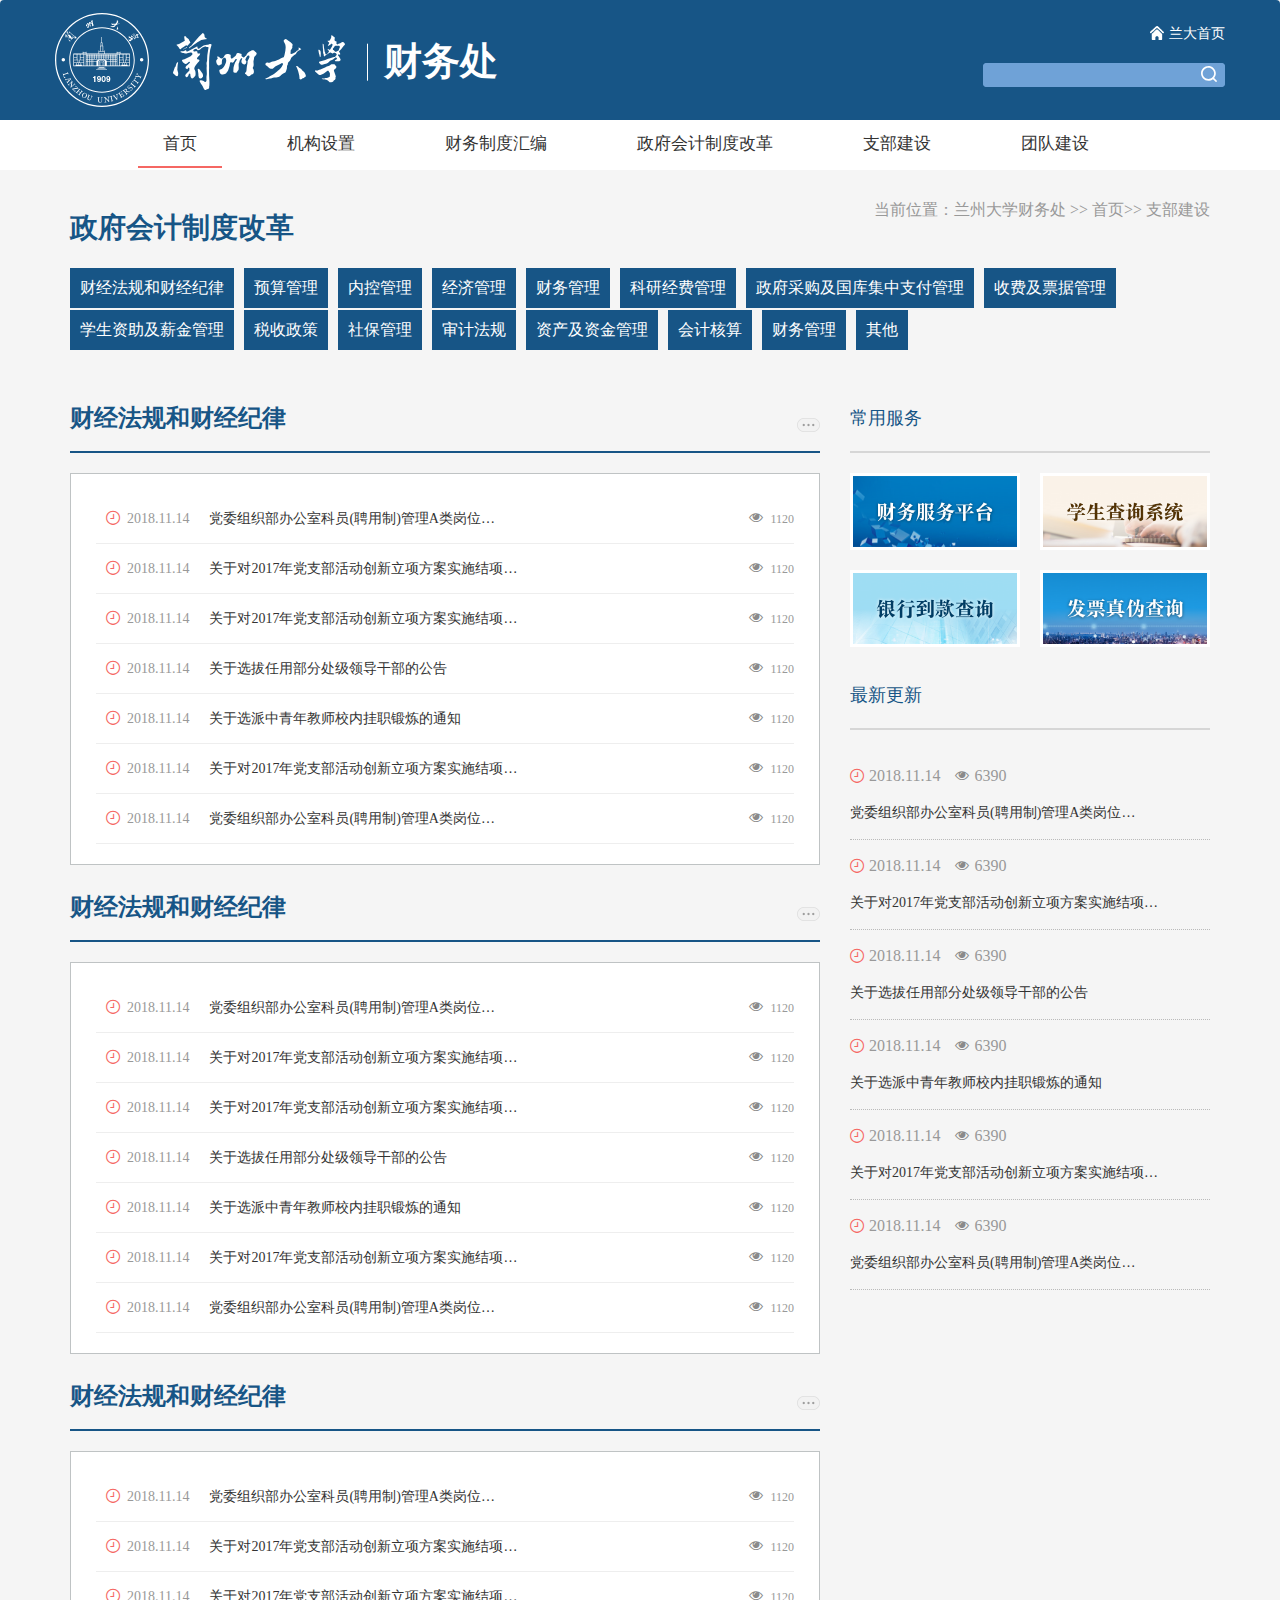
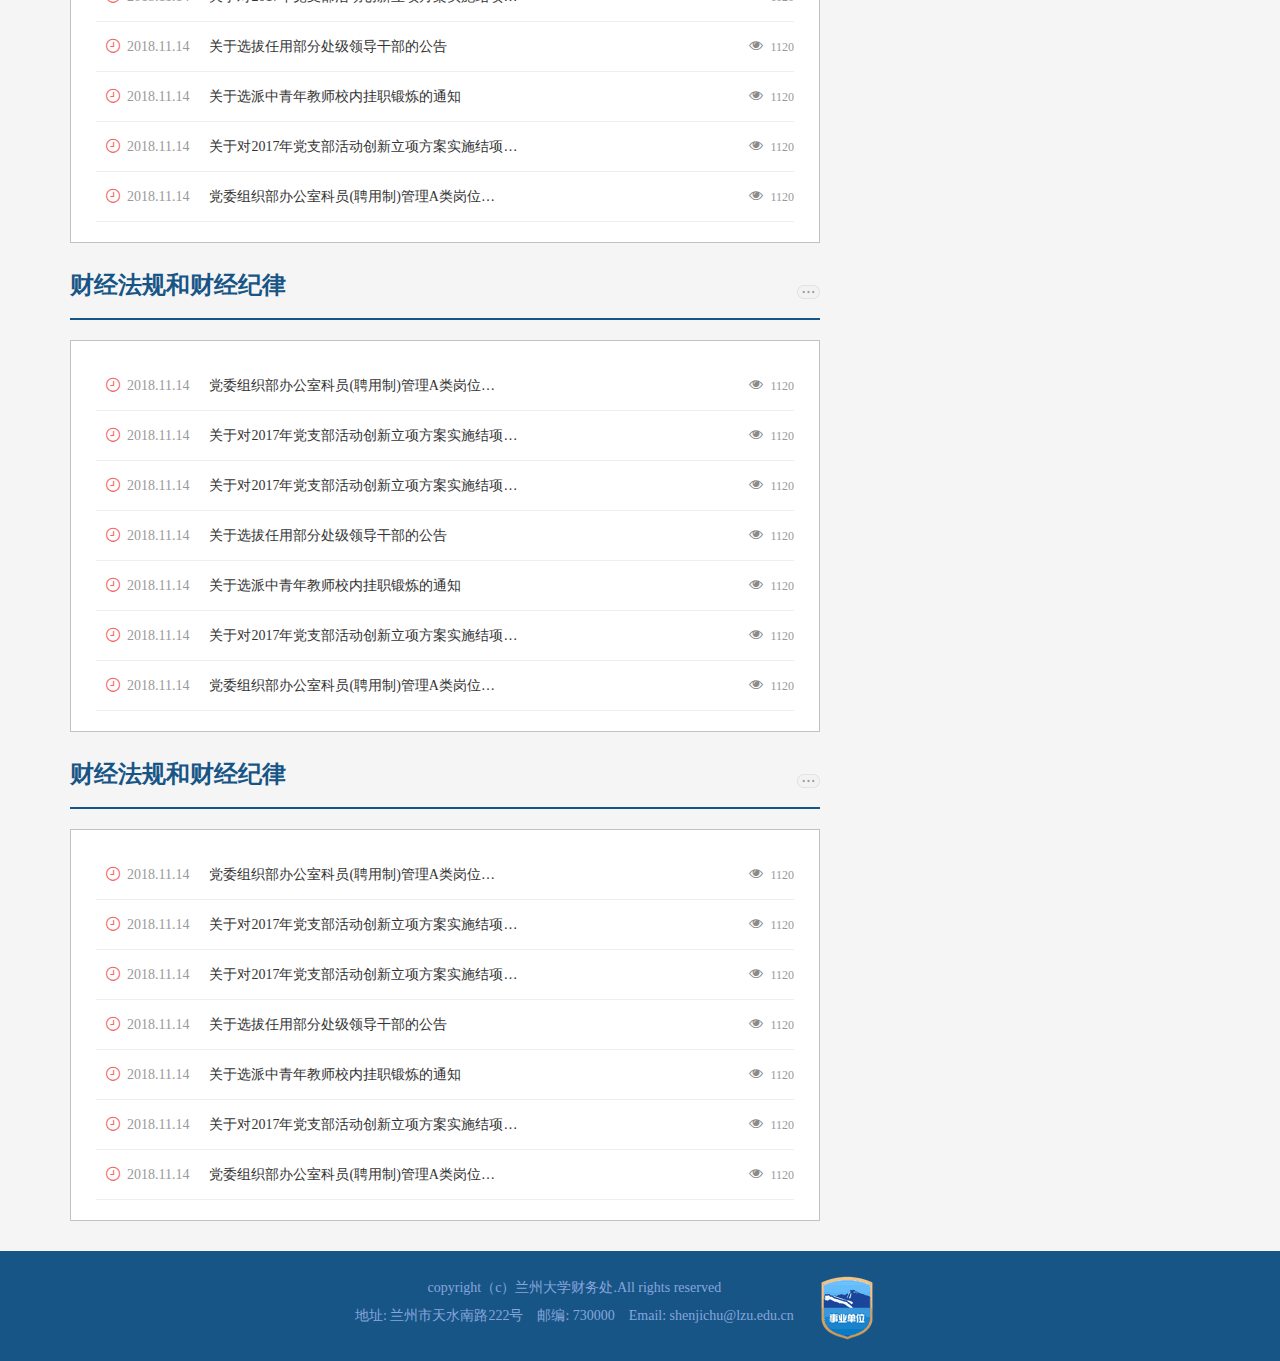
<file: lzu-cwc/sub.html>
<!DOCTYPE html>
<html>
<head>
<meta content="IE=11.0000" http-equiv="X-UA-Compatible">
<meta http-equiv="Content-Type" content="text/html; charset=gb2312">
<meta http-equiv = "X-UA-Compatible" content = "chrome=1" >
<meta name="viewport" content="width=device-width,minimum-scale=1,maximum-scale=1,initial-scale=1,user-scalable=no">
<title>���ݴ�ѧ����</title>
<link rel="stylesheet" type="text/css" href="Theme/default/bootstrap-3.3.7-dist/css/bootstrap.css" />
<link rel="stylesheet" type="text/css" href="Theme/default/style.css" />
<link rel="stylesheet" type="text/css" href="Theme/default/iconfont.css" />
<script type="text/javascript" src="js/jquery-3.3.1.min.js"></script>	
<script type="text/javascript" src="Theme/default/bootstrap-3.3.7-dist/js/bootstrap.js"></script>
<script type="text/javascript" src="js/index.js"></script>
<script src="js/iconfont.js"></script>
</head>
<body>
<header>
	<nav class="navbar head navbar-default">
		<div class="container indent_lr15 mob_head_top">
			<div class="navbar-header indent_lr15">
				<button type="button" class="navbar-toggle collapsed" data-toggle="collapse" data-target="#bs-example-navbar-collapse-1" aria-expanded="false">
          <span class="sr-only">Toggle navigation</span>
          <span class="icon-bar"></span>
          <span class="icon-bar"></span>
          <span class="icon-bar"></span>
       </button>
			</div>
			<a class="top_left" href="">
				<img src="Theme/default/logo.svg">
			</a>
			<div class="top_right">				
				<a class="lzu_index"><img src="Theme/default/lzu_index.svg" />������ҳ</a>
				<form id="" class="input-group search_form" action="http://news.lzu.edu.cn/search/" method="get" target="_blank">
					<input type="hidden" name="human" value="yes">
					<input class="search_form_placetext" type="text" id="" value="" name="q" placeholder="">
					<button type="submit" class="btn-default" type="button">
						<img class="search_icon" src="Theme/default/search.svg" />
					</button>
				</form>
			</div>
		</div>
		
		<div class="navbar-collapse" style="background:#fff;border:none;">					
			<div class="container">					
				<div class="collapse navbar-collapse" id="bs-example-navbar-collapse-1"> 
				  <ul class="nav navbar-nav nav_style">
						<li class="dropdown">
						<a href="#" class="dropdown_menu_on">��ҳ</a>
						<ul class="dropdown-menu">
						</ul>
						</li>	
						<li class="dropdown">
						<a href="#" class="dropdown_padding">��������</a>
						<ul class="dropdown-menu">
						<li><a href="#"><span>��������</span></a></li>
						</ul>
						</li>										
						<li class="dropdown">
						<a href="#">�����ƶȻ��</a>
						<ul class="dropdown-menu">
						<li><a href="#"><span>�����ƶȻ��</span></a></li>
						<li><a href="#"><span>�����ƶȻ��</span></a></li>
						</ul>
						</li>						
						<li class="dropdown">
						<a href="#">��������ƶȸĸ�</a>
						<ul class="dropdown-menu">
							<li><a href="#"><span>��������ƶȸĸ�</span></a></li>
							<li><a href="#"><span>��������ƶȸĸ�</span></a></li>
							<li><a href="#"><span>��������ƶȸĸ�</span></a></li>
							</ul>
						</li>					
						<li class="dropdown">
						<a href="#">֧������</a>
						<ul class="dropdown-menu">			
						</ul>
						</li>					
						<li class="dropdown">
						<a href="#">�Ŷӽ���</a>
						<ul class="dropdown-menu">
						</ul>
						</li>	
	        </ul>
				</div>
			</div>
		</div>
	</nav>
	<!--����--����-->
</header>
<!--ͷ������-->
<main>	
	<div class="container indent_lr15">
		<section class="row nav_sec">
			<div class="col-lg-12 col-xs-12">
			<div class="title_sec">
				<h3 class="col-lg-8 col-xs-12">
				��������ƶȸĸ�
				</h3>
				<div class="positions col-lg-4 col-xs-12">
					<p>��ǰλ�ã�<a href="#">���ݴ�ѧ����</a> >> <a href="#">��ҳ>> </a>֧������</p>
				</div>	
				<div class="col-lg-12 col-xs-12">
				<ul>
					<li><a href="">�ƾ�����Ͳƾ�����</a></li>
					<li><a href="">Ԥ�����</a></li>
					<li><a href="">�ڿع���</a></li>
					<li><a href="">���ù���</a></li>
					<li><a href="">�������</a></li>
					<li><a href="">���о��ѹ���</a></li>
					<li><a href="">�����ɹ������⼯��֧������</a></li>
					<li><a href="">�շѼ�Ʊ�ݹ���</a></li>
					<li><a href="">ѧ��������н�����</a></li>
					<li><a href="">˰������</a></li>
					<li><a href="">�籣����</a></li>
					<li><a href="">��Ʒ���</a></li>
					<li><a href="">�ʲ����ʽ����</a></li>
					<li><a href="">��ƺ���</a></li>
					<li><a href="">�������</a></li>
			   <li><a href="">����</a></li>
				</ul>
				</div>
			</div>
		</div>	
		</section>	
		<section class="row main_sec">
			<div class="col-lg-8 col-xs-12">
				<div class="lmain_item_con">
					<h2>�ƾ�����Ͳƾ�����<a class="more_sec" href=""></a></h2>
					<ul>
						<li><span><i class="iconfont icon-shizhong3"></i>2018.11.14</span><span><i class="iconfont icon-yanjing1-copy"></i>1120</span><a href="#" title="" target="_self">��ί��֯���칫�ҿ�Ա(Ƹ����)����A���λ��</a></li>
						<li><span><i class="iconfont icon-shizhong3"></i>2018.11.14</span><span><i class="iconfont icon-yanjing1-copy"></i>1120</span><a href="#" title="" target="_self">���ڶ�2017�굳֧������������ʵʩ���</a></li>
						<li><span><i class="iconfont icon-shizhong3"></i>2018.11.14</span><span><i class="iconfont icon-yanjing1-copy"></i>1120</span><a href="#" title="" target="_self">���ڶ�2017�굳֧������������ʵʩ���</a></li>
						<li><span><i class="iconfont icon-shizhong3"></i>2018.11.14</span><span><i class="iconfont icon-yanjing1-copy"></i>1120</span><a href="#" title="" target="_self">����ѡ�����ò��ִ����쵼�ɲ��Ĺ���</a></li>
						<li><span><i class="iconfont icon-shizhong3"></i>2018.11.14</span><span><i class="iconfont icon-yanjing1-copy"></i>1120</span><a href="#" title="" target="_self">����ѡ���������ʦУ�ڹ�ְ������֪ͨ</a></li>
						<li><span><i class="iconfont icon-shizhong3"></i>2018.11.14</span><span><i class="iconfont icon-yanjing1-copy"></i>1120</span><a href="#" title="" target="_self">���ڶ�2017�굳֧������������ʵʩ���</a></li>
						<li><span><i class="iconfont icon-shizhong3"></i>2018.11.14</span><span><i class="iconfont icon-yanjing1-copy"></i>1120</span><a href="#" title="" target="_self">��ί��֯���칫�ҿ�Ա(Ƹ����)����A���λ��</a></li>
					</ul>				
				</div>
				<div class="lmain_item_con">
					<h2>�ƾ�����Ͳƾ�����<a class="more_sec" href=""></a></h2>
					<ul>
						<li><span><i class="iconfont icon-shizhong3"></i>2018.11.14</span><span><i class="iconfont icon-yanjing1-copy"></i>1120</span><a href="#" title="" target="_self">��ί��֯���칫�ҿ�Ա(Ƹ����)����A���λ��</a></li>
						<li><span><i class="iconfont icon-shizhong3"></i>2018.11.14</span><span><i class="iconfont icon-yanjing1-copy"></i>1120</span><a href="#" title="" target="_self">���ڶ�2017�굳֧������������ʵʩ���</a></li>
						<li><span><i class="iconfont icon-shizhong3"></i>2018.11.14</span><span><i class="iconfont icon-yanjing1-copy"></i>1120</span><a href="#" title="" target="_self">���ڶ�2017�굳֧������������ʵʩ���</a></li>
						<li><span><i class="iconfont icon-shizhong3"></i>2018.11.14</span><span><i class="iconfont icon-yanjing1-copy"></i>1120</span><a href="#" title="" target="_self">����ѡ�����ò��ִ����쵼�ɲ��Ĺ���</a></li>
						<li><span><i class="iconfont icon-shizhong3"></i>2018.11.14</span><span><i class="iconfont icon-yanjing1-copy"></i>1120</span><a href="#" title="" target="_self">����ѡ���������ʦУ�ڹ�ְ������֪ͨ</a></li>
						<li><span><i class="iconfont icon-shizhong3"></i>2018.11.14</span><span><i class="iconfont icon-yanjing1-copy"></i>1120</span><a href="#" title="" target="_self">���ڶ�2017�굳֧������������ʵʩ���</a></li>
						<li><span><i class="iconfont icon-shizhong3"></i>2018.11.14</span><span><i class="iconfont icon-yanjing1-copy"></i>1120</span><a href="#" title="" target="_self">��ί��֯���칫�ҿ�Ա(Ƹ����)����A���λ��</a></li>
					</ul>				
				</div>
				<div class="lmain_item_con">
					<h2>�ƾ�����Ͳƾ�����<a class="more_sec" href=""></a></h2>
					<ul>
						<li><span><i class="iconfont icon-shizhong3"></i>2018.11.14</span><span><i class="iconfont icon-yanjing1-copy"></i>1120</span><a href="#" title="" target="_self">��ί��֯���칫�ҿ�Ա(Ƹ����)����A���λ��</a></li>
						<li><span><i class="iconfont icon-shizhong3"></i>2018.11.14</span><span><i class="iconfont icon-yanjing1-copy"></i>1120</span><a href="#" title="" target="_self">���ڶ�2017�굳֧������������ʵʩ���</a></li>
						<li><span><i class="iconfont icon-shizhong3"></i>2018.11.14</span><span><i class="iconfont icon-yanjing1-copy"></i>1120</span><a href="#" title="" target="_self">���ڶ�2017�굳֧������������ʵʩ���</a></li>
						<li><span><i class="iconfont icon-shizhong3"></i>2018.11.14</span><span><i class="iconfont icon-yanjing1-copy"></i>1120</span><a href="#" title="" target="_self">����ѡ�����ò��ִ����쵼�ɲ��Ĺ���</a></li>
						<li><span><i class="iconfont icon-shizhong3"></i>2018.11.14</span><span><i class="iconfont icon-yanjing1-copy"></i>1120</span><a href="#" title="" target="_self">����ѡ���������ʦУ�ڹ�ְ������֪ͨ</a></li>
						<li><span><i class="iconfont icon-shizhong3"></i>2018.11.14</span><span><i class="iconfont icon-yanjing1-copy"></i>1120</span><a href="#" title="" target="_self">���ڶ�2017�굳֧������������ʵʩ���</a></li>
						<li><span><i class="iconfont icon-shizhong3"></i>2018.11.14</span><span><i class="iconfont icon-yanjing1-copy"></i>1120</span><a href="#" title="" target="_self">��ί��֯���칫�ҿ�Ա(Ƹ����)����A���λ��</a></li>
					</ul>				
				</div>
				<div class="lmain_item_con">
					<h2>�ƾ�����Ͳƾ�����<a class="more_sec" href=""></a></h2>
					<ul>
						<li><span><i class="iconfont icon-shizhong3"></i>2018.11.14</span><span><i class="iconfont icon-yanjing1-copy"></i>1120</span><a href="#" title="" target="_self">��ί��֯���칫�ҿ�Ա(Ƹ����)����A���λ��</a></li>
						<li><span><i class="iconfont icon-shizhong3"></i>2018.11.14</span><span><i class="iconfont icon-yanjing1-copy"></i>1120</span><a href="#" title="" target="_self">���ڶ�2017�굳֧������������ʵʩ���</a></li>
						<li><span><i class="iconfont icon-shizhong3"></i>2018.11.14</span><span><i class="iconfont icon-yanjing1-copy"></i>1120</span><a href="#" title="" target="_self">���ڶ�2017�굳֧������������ʵʩ���</a></li>
						<li><span><i class="iconfont icon-shizhong3"></i>2018.11.14</span><span><i class="iconfont icon-yanjing1-copy"></i>1120</span><a href="#" title="" target="_self">����ѡ�����ò��ִ����쵼�ɲ��Ĺ���</a></li>
						<li><span><i class="iconfont icon-shizhong3"></i>2018.11.14</span><span><i class="iconfont icon-yanjing1-copy"></i>1120</span><a href="#" title="" target="_self">����ѡ���������ʦУ�ڹ�ְ������֪ͨ</a></li>
						<li><span><i class="iconfont icon-shizhong3"></i>2018.11.14</span><span><i class="iconfont icon-yanjing1-copy"></i>1120</span><a href="#" title="" target="_self">���ڶ�2017�굳֧������������ʵʩ���</a></li>
						<li><span><i class="iconfont icon-shizhong3"></i>2018.11.14</span><span><i class="iconfont icon-yanjing1-copy"></i>1120</span><a href="#" title="" target="_self">��ί��֯���칫�ҿ�Ա(Ƹ����)����A���λ��</a></li>
					</ul>				
				</div>
				<div class="lmain_item_con">
					<h2>�ƾ�����Ͳƾ�����<a class="more_sec" href=""></a></h2>
					<ul>
						<li><span><i class="iconfont icon-shizhong3"></i>2018.11.14</span><span><i class="iconfont icon-yanjing1-copy"></i>1120</span><a href="#" title="" target="_self">��ί��֯���칫�ҿ�Ա(Ƹ����)����A���λ��</a></li>
						<li><span><i class="iconfont icon-shizhong3"></i>2018.11.14</span><span><i class="iconfont icon-yanjing1-copy"></i>1120</span><a href="#" title="" target="_self">���ڶ�2017�굳֧������������ʵʩ���</a></li>
						<li><span><i class="iconfont icon-shizhong3"></i>2018.11.14</span><span><i class="iconfont icon-yanjing1-copy"></i>1120</span><a href="#" title="" target="_self">���ڶ�2017�굳֧������������ʵʩ���</a></li>
						<li><span><i class="iconfont icon-shizhong3"></i>2018.11.14</span><span><i class="iconfont icon-yanjing1-copy"></i>1120</span><a href="#" title="" target="_self">����ѡ�����ò��ִ����쵼�ɲ��Ĺ���</a></li>
						<li><span><i class="iconfont icon-shizhong3"></i>2018.11.14</span><span><i class="iconfont icon-yanjing1-copy"></i>1120</span><a href="#" title="" target="_self">����ѡ���������ʦУ�ڹ�ְ������֪ͨ</a></li>
						<li><span><i class="iconfont icon-shizhong3"></i>2018.11.14</span><span><i class="iconfont icon-yanjing1-copy"></i>1120</span><a href="#" title="" target="_self">���ڶ�2017�굳֧������������ʵʩ���</a></li>
						<li><span><i class="iconfont icon-shizhong3"></i>2018.11.14</span><span><i class="iconfont icon-yanjing1-copy"></i>1120</span><a href="#" title="" target="_self">��ί��֯���칫�ҿ�Ա(Ƹ����)����A���λ��</a></li>
					</ul>				
				</div>
			</div>				
			<div class="col-lg-4 col-xs-12">
				<div class="rmain_top">
					<h2>���÷���</h2>
					<ul class="sub_sys_link">
						<li><a href=""><img src="Theme/default/FinancialServicePlatform.png"></a></li>
						<li><a href=""><img src="Theme/default//StudentEenquirySystem.png"></a></li>
						<li><a href=""><img src="Theme/default/BankRreceiptInquiry.png"></a></li>
						<li><a href=""><img src="Theme/default/CheckInvoice.png"></a></li>
					</ul>
				</div>
				<div class="clear blank20"></div>
				<div class="lastupdate">
					<h2>���¸���</h2>
					<ul>
						<li>
							<div class="thumb"><i class="iconfont icon-shizhong3"></i>2018.11.14<i class="iconfont icon-yanjing1-copy"></i>6390</div>
							<a href="">��ί��֯���칫�ҿ�Ա(Ƹ����)����A���λ��</a>
						</li>
						<li>
							<div class="thumb"><i class="iconfont icon-shizhong3"></i>2018.11.14<i class="iconfont icon-yanjing1-copy"></i>6390</div>
							<a href="">���ڶ�2017�굳֧������������ʵʩ���</a>
						</li>
						<li>
							<div class="thumb"><i class="iconfont icon-shizhong3"></i>2018.11.14<i class="iconfont icon-yanjing1-copy"></i>6390</div>
							<a href="">����ѡ�����ò��ִ����쵼�ɲ��Ĺ���</a>
						</li>
						<li>
							<div class="thumb"><i class="iconfont icon-shizhong3"></i>2018.11.14<i class="iconfont icon-yanjing1-copy"></i>6390</div>
							<a href="">����ѡ���������ʦУ�ڹ�ְ������֪ͨ</a>
						</li>
						<li>
							<div class="thumb"><i class="iconfont icon-shizhong3"></i>2018.11.14<i class="iconfont icon-yanjing1-copy"></i>6390</div>
							<a href="">���ڶ�2017�굳֧������������ʵʩ���</a>
						</li>
						<li>
							<div class="thumb"><i class="iconfont icon-shizhong3"></i>2018.11.14<i class="iconfont icon-yanjing1-copy"></i>6390</div>
							<a href="">��ί��֯���칫�ҿ�Ա(Ƹ����)����A���λ��</a>
						</li>
					</ul>
			</div>
			</div>
		</section>
		
	</div>
</main>
<footer>
	<div class="container-fluid">
		<div class="container ">
			<div class="footer_text">
			<span>
			copyright��c�����ݴ�ѧ����.All rights reserved<br/>��ַ: ��������ˮ��·222�š��ʱ�: 730000��Email: shenjichu@lzu.edu.cn<br />
	    </span>
		<a href="http://bszs.conac.cn/sitename?method=show&id=5701B3C7A3E46C8FE053022819AC1458" target="_blank"><img src="Theme/default/shiye_icon.png" /></a>	
		</div>
		</div>
	</div>
</footer>
	
</body>
</html>
</file>
<file: lzu-cwc/Theme/default/style.css>
*{margin:0px;padding:0px;}
body{font:16px/1.75em "microsoft yahei";color:#333;}
html, body, h1, h2, h3, h4, ul, li, dl,input{ margin:0px;padding:0px;list-style-type:none }
a{color:#333;text-decoration:none;}
a:hover{text-decoration:none; border: 0;color:#f56763;}/*#6fa2d7*/
/*a:active {star:expression_r(this.onFocus=this.blur());} */
:focus { outline:0; } 
a img{border:none;} 
div,ul,li,p,form{padding: 0px; margin: 0px;list-style-type: none;}
em{font-style: normal;font-weight: normal;}
table {padding: 0px; margin: 0px;list-style-type: none;}
dt,dl,dd {padding: 0px; margin: 0px;list-style-type: none;}
form{margin:0px;padding:0px;}
tr {padding: 0px; margin: 0px;list-style-type: none;}
h3,h4{padding:0px; font-size:14px; font-weight:bold;}
.clear {clear:both;height:0px; overflow:hidden;}
.blank1{height:1px;overflow:hidden;}
.blank2{height:2px;overflow:hidden;}
.blank10{height:10px;overflow:hidden;}
.blank12{height:12px;overflow:hidden;}
.blank18{height:18px;overflow:hidden;}
.blank20{height:20px;overflow:hidden;}
.blank30{height:30px;overflow:hidden;}
.indent_lr15{padding-right:0px!important;padding-left:0px!important;}
.indent_lrMinus15{padding-right:15px!important;padding-left:15px!important;}
.indent_lrMinus113{padding-right:14px!important;padding-left:8px!important;}
.indent_radd15{padding-right:0px!important;}
.indent_ladd15{padding-left:0px!important;}
.indent_ladd9{padding-left:9px!important;}
.panel{margin-bottom:0px;}
.icon{width: 30px; height:35px;float: left; color: #DD0000; padding-right: 10px;margin-top:5.5px;}
/*.item_title .tdjs,.item_title .cjdt,.item_title .cyxz{width:28px;height:24px;}
.item_title .bwbd{width:26px;height:24px;}
.item_title .tzgg,.item_title .zbjs {width: 28px; height: 24px;}  */

body{background:#f5f5f5;}
.head{background:#175586;padding-left:0px;padding-right:0px;}
.top_left{display:block;margin:13px 0px;float:left;}
.top_right{float:right;margin-top:20px;}
.lzu_index{/*background:url(lzu_index.svg)134px 6px no-repeat;*/display: block;text-align:right;color: #FFF;font-size:14px;}
.lzu_index img{padding:0px 5px 4px 0px;}	

.btn-default { color: #fff; background-color:#6fa2d7; border:none; border-top-right-radius: 4px;border-bottom-right-radius: 4px;height:24px;padding:0px 8px 0px 8px;}
.top_right button:hover,.top_right button:focus{background:none!important;}
.top_right input{padding-left:10px;}
.search_form{float:right;margin-top:15px;height: 24px;line-height: 24px;background:#6fa2d7;border-radius: 4px;}	
.search_form_placetext{height:24px;border-top-left-radius: 4px;border-bottom-left-radius: 4px;background:#6fa2d7;border:none;/*	padding-left:5px;*/}
.search_icon{background:none;padding-bottom:4px;}
/*导航-开始*/
.nav_style{display:block;margin-left:3%;}
.nav > li > a {position: relative;display: block;padding: 14px 25px 12px 25px;color:#333;font-size:17px;font-weight:normal;}
.navbar{border:none;margin-bottom:0px;}

	/*修改bootstrap---开始*/
	/*导航按钮样式*/
	.navbar-default .navbar-toggle {border-color: #fff;}
	.navbar-default .navbar-toggle .icon-bar {background-color: #fff;}
	/*去掉导航下留白--开始*/
	.navbar-nav > li > .dropdown-menu {margin-top: 0;border-top-left-radius: 0;border-top-right-radius: 0;margin:0 20px;}
	.dropdown-menu {min-width: 0px;padding:0px;margin:0px;}	
	/*去掉导航下留白-结束*/
	.navbar-default .navbar-nav > li{margin-bottom:2px;padding:0px 20px;}	
	.navbar-default .navbar-nav > li > a {color: #333333;}
	.navbar-default .navbar-nav > li > a:hover{
    border-bottom: 2px solid #f56763;
    background-color:#FFFFFF!important;
	}
	.navbar-default .navbar-nav > li > a:focus{
		background-color:#FFFFFF;
	}
	.dropdown_menu_on{ 
		border-bottom: 2px solid #f56763;
    background-color:#FFFFFF!important;
   }
 
   .navbar-default .navbar-nav >.open>.dropdown-menu li {
   	padding:0px 25px;
   	height:45px;
   	font-size:17px;   	
   }   
   .dropdown-menu > li > a {
    line-height:40px;
    padding:0px;
	}
	.dropdown-menu > li:hover {
    line-height:45px;
    border-bottom:2px solid  #f56763;
    padding-bottom:15px;
   border-radius:0px;
	}
   .navbar-default .navbar-nav >.open>.dropdown-menu li a:hover,.navbar-default .navbar-nav >.open>.dropdown-menu li a:focus {
	background:#FFFFFF;
	}
	.navbar-default .navbar-nav > .open > a, .navbar-default .navbar-nav > .open > a:hover, .navbar-default .navbar-nav > .open > a:focus {
    color: #333;
    background-color:#FFFFFF;
	}

   
	/*修改bootstrap---结束*/
/*导航-结束*/
/*轮播*/
.carousel-inner,.item{
	height:500px;
	}
.carousel-inner .item img{
	height:100%;
	}

.system_link{
	position:relative;
	height: 63px;
	}
.system_link ul{
	position: absolute;
  top: -63px;

  height: 100px;
	}
/*.system_link ul li{
	float:left;
}*/
.system_link ul li a img{	
	height:126px;
	width:270px;
	}
.item_con{
	background:#FFFFFF;
	border-bottom:2px solid #88B4D7;
	padding-bottom: 10px;
	padding:0px 15px 10px 15px;
	margin-bottom:18px;
	}
.item_title_con{
	height:45px;
	line-height:45px;
	width:100%;
	float:left;
	border-bottom:2px solid #D9D9D9;
	display:inline-block;
	}
.item_title{
	font-size:18px;
	font-weight:bold;
	}
.item_title img{
	padding-right:10px;
	padding-bottom:3.5px;
	}
.more{
	float:right;
	background: url(more.png)0px 17px no-repeat;
	text-indent: -999em;
	width:23px;
	height:34.4px;
	}
.item_list,.list_notice{
	overflow: hidden;
	white-space: nowrap;
	text-overflow: ellipsis;
	}
.item_list a:hover,.list_notice a:hover{
	color:#f56763;
}
.list_contain{
	display:block;
	/*padding-top: 40px;*/
	clear:both;
	}
.list_notice{
	border-bottom:1px dotted #D5D5D5;
	line-height:44px;
	}
.list_notice:last-child{
	border-bottom:none;
	}
.list_notice span{
	color: #ed6d6d;
	padding-right:17px;
/*	border-right:1px solid #B3B3B3;*/
	background: url(leftBor.png)54px 2px no-repeat;
	font-size:14px;
  }
.list_notice a {
  padding-left: 10px;
  color: #000000;
  font-size:16px;
	}
.item_list{
	line-height:46px;
	}
.item_bwbd{
	height:376.6px;
}

.item_list{background: url(leftBor.png)0px 16px no-repeat;}
.item_list a{
	/*border-left:1px solid #b3b3b3;*/
	padding-left: 10px;
	font-size:16px;
	color: #000000;
	}
.item_list span{
	float:right;
	color:#888888;
	font-size:14px;
	}
.link{
	height:100px;
	padding:0px 15px;	
	margin-bottom:27px;
	}
.link_con{
	background:#fff;
	height:100px;
	padding:17px 0px;
	}
.link span{
	display:block;
	padding-left:15px;
	padding-right:15px;
	line-height:66px;
	text-align: center;
	font-weight: bold;
	}
.link_list{
	/*padding-right:15px;*/
	}
.link ul li{
	padding-left:0px;
	padding-right:0px;
	}
.link img{
	width:238.125px;
	}
footer{
	background:#175586;
	}
.footer_text{
 /*-moz-width:38%;
	width:  -moz-calc(2600%/100);   */
 /* width:  -webkit-calc(2600%/100); 兼容adge*/
 /* width:  -hack-calc(1000% /33); 兼容ie */
	font-size:14px;
	color:#87a6dc;
	letter-spacing:0;
	text-align:center;
	padding:23px 0px 32px 0px;
	width:50%;
	height:110px;
	margin:0 auto;
		
	}
.footer_text span{
	display: block;
	float:left;
	}
.footer_text a{	
	float:left;
	padding-left:25px;
	}
	
@media all and (max-width:992px) {
	.mob_head_top{height:65px;}
	.top_left{width:60%;height:auto;position:absolute;top:0px;display: block;margin: 10px 0px 0px 10px;}
	.top_right{display: none;}
	.navbar-toggle {padding: 9px 10px;margin:15px 25px 0px 0px;}
	.nav_style {display: block;margin-left:0px;}
	.navbar-nav {margin: 7.5px 0px;}
	.carousel-inner{margin-top:15px;}
	.carousel-inner,.item{width:100%;height:auto;}
	.top_left img,.carousel-inner .item img{width:100%;height:100%;}
	.system_link{height:auto;height: auto;width: 100%;-moz-box-sizing: border-box;-webkit-box-sizing: border-box;box-sizing: border-box;}
	.system_link ul {position: static;height:auto;border-radius: 5px;box-shadow: 0 0 6px rgba(0,0,0,0.10);padding:0px 15px;}
	.system_link ul li{padding-top: 15px;}
	.system_link ul li a img{height:100%;width:100%;}
	.link span {line-height: 26px;}	
	.link_con li,.link_con li img{width:100%;height:auto;}	
	.link_con li img{padding:5px 15px;}
	.link_con li img:last-child{padding-bottom:10px;}
	.footer_text{width:100%;}
	.footer_text span{padding-bottom:20px;}
	.footer_text a{display:none;}	
	
	.page a{padding: 0 5px!important;}
	.page a.current {padding: 0 6px!important;}	
}

/*common 样式--开始*/
/*当前位置*/
.positions{margin: 10px 0px 20px 0px;line-height: 36px;}
.position_list_art{margin:30px 0px -40px 0px;}
.positions p{float:right;/*background: url(position.png) 5px 10px no-repeat;*/ color: #999; padding-right:0px; overflow: hidden;clear: both;margin:0 auto;font: normal 16px/20px 'Microsoft yahei';word-wrap:break-word;display: block;}
.positions p a{color:#999;}
.positions p a:hover{color: #f56763;text-decoration: none;}
/*common 样式--结束*/


/*sub页面样式开始*/
.title_sec{width:100%;}
.title_sec h3 {margin:20px 0px 20px 0px;font-size:28px; line-height:36px;color: #175586;}
.title_sec ul li{margin:2px 10px 0px 0px;float:left;background:#175586;height:40px;line-height:40px;}
.title_sec ul li a{color:#FFFFFF;padding:0px 10px;width:100%;height:40px;display:block;font:normal 16px/40px "microsoft yahei"}
.title_sec ul li:hover{background:none;}
.title_sec ul li a:hover,.title_sec ul li:hover a:hover{color:#f56763;}
.nav_sec{margin-top:20px;}
.main_sec{margin:50px 0px 30px 0px;}
.lmain_item_con{margin-top:24px;}
.lmain_item_con:first-child{margin-top:0px;}
.lmain_item_con h2{font-size:24px;font-weight: bold;line-height: 36px;color: #175586;border-bottom: 2px solid #175586;margin-bottom:20px;padding-bottom: 15px;}
.more_sec {float: right;background: url(more.png)0px 18px no-repeat;text-indent: -999em;width: 23px;height: 34.4px;}
.lmain_item_con ul{border: 1px solid #bfc3c4;background: #fff;padding: 20px 25px;}
.lmain_item_con ul li{font-size: 14px;line-height: 1.5em;padding: 1em 0;border-bottom: 1px solid #eee;}
.lmain_item_con ul li span i{font-size: 14px;margin: 0 7px 0 10px;}
.lmain_item_con ul li span:nth-child(odd){ margin-right: 20px;font-size: 14px;color: #999;}
.lmain_item_con ul li span:nth-child(even){float: right; margin-left: 20px;color: #999;font-size: 12px;}
.rmain_top h2,.lastupdate h2{font-size:18px;font-weight: normal;color:#175586;line-height: 36px;margin-bottom: 20px;padding-bottom:15px; border-bottom: 2px solid #d6d6d6;}
	/*常用服务*/
.sub_sys_link li img{height:100%;width:100%;}
.sub_sys_link li {width:50%;display:block;float:left;}
.sub_sys_link li:nth-child(1) a,.sub_sys_link li:nth-child(3) a{padding: 0px 10px 10px 0px;width:100%; display:block;}
.sub_sys_link li:nth-child(2) a,.sub_sys_link li:nth-child(4) a{padding: 0px 0px 10px 10px;width:100%; display:block; }
.sub_sys_link li:nth-child(1) a,.sub_sys_link li:nth-child(2) a{padding-bottom: 20px;width:100%;}
{padding: 0px 0px 10px 10px;width:100%; display:block; background:red;}
	/*最新更新*/
.lastupdate li{border-bottom: 1px dotted #bababa; padding: 0.75em 0;}
.lastupdate li .thumb {padding-bottom: 8px; color: #999;}
.lastupdate li .thumb i{font-size: 14px;margin-right: 5px;}
.icon-shizhong3{color:#f56763;}
.icon-yanjing1-copy{color:#8a8a8a;margin-left:15px;}
.lastupdate li a{font-size:14px;color: #333;}
.lastupdate li a:hover{color:#f56763;}
/*sub页面样式结束*/

/*list--页面开始*/
.lmain_item_con .lmain_item_listpage {border:none;background: #fff;padding: 20px 15px;}
.page{text-align: center;margin:25px 0px;}
.page a{background: none;border: 1px solid #aaa;color: #175586;display: inline-block;line-height: 28px;margin: 0 2px;padding: 0 12px;height: 32px;border-radius: 3px;vertical-align: middle;}
.page a.current {background-color:#175586; border: none;color: #FFFFFF;font-weight: bold;text-decoration: none;line-height: 32px;height: 32px;padding: 0 13px;}
/*list--页面结束*/
/*article--页面开始*/
.article h3{color:#2B4162;font-size: 25px;font-weight: bold;line-height: 1.5em;margin-bottom: 0.25em; text-align: center;}
.article .infoBox{display: inline-block;font-size: 12px;line-height: 30px;color: #999;border-bottom: 1px solid #ddd;margin: 20px 0px;}
.article .infoBox i{ font-size:12px;}
.article .other{width:100%;}
.article .other p{width:100%;height:35px;line-height:36px;display:inline-block;overflow: hidden;text-overflow:ellipsis;white-space:nowrap}
.article .other a{font-size:14px;}
/*article--页面结束*/
</file>
<file: lzu-cwc/Theme/default/iconfont.css>
@font-face {font-family: "iconfont";
  src: url('iconfont.eot?t=1542438736543'); /* IE9*/
  src: url('iconfont.eot?t=1542438736543#iefix') format('embedded-opentype'), /* IE6-IE8 */
  url('[data-uri]') format('woff'),
  url('iconfont.ttf?t=1542438736543') format('truetype'), /* chrome, firefox, opera, Safari, Android, iOS 4.2+*/
  url('iconfont.svg?t=1542438736543#iconfont') format('svg'); /* iOS 4.1- */
}

.iconfont {
  font-family:"iconfont" !important;
  font-size:14px;
  font-style:normal;
  -webkit-font-smoothing: antialiased;
  -moz-osx-font-smoothing: grayscale;
}

.icon-yanjing:before { content: "\e63a"; }

.icon-shizhong:before { content: "\e65d"; }

.icon-shizhong2:before { content: "\e64f"; }

.icon-yanjing1-copy:before { content: "\e791"; }

.icon-shizhong2-copy:before { content: "\e792"; }

.icon-shizhong3:before { content: "\e794"; }
</file>
